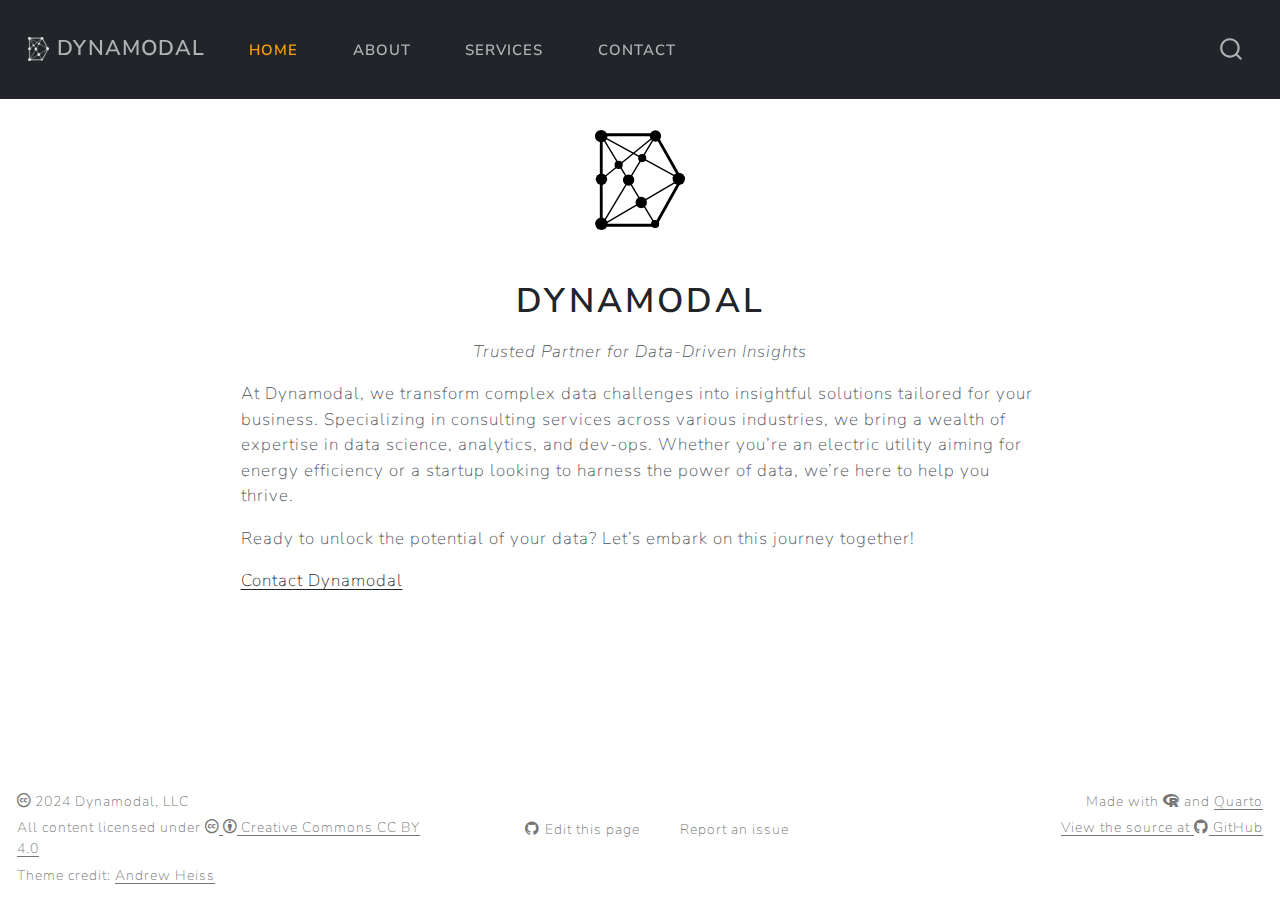
<file: index.html>
<!DOCTYPE html>
<html xmlns="http://www.w3.org/1999/xhtml" lang="en" xml:lang="en"><head>

<meta charset="utf-8">
<meta name="generator" content="quarto-1.5.56">

<meta name="viewport" content="width=device-width, initial-scale=1.0, user-scalable=yes">


<title>Dynamodal</title>
<style>
code{white-space: pre-wrap;}
span.smallcaps{font-variant: small-caps;}
div.columns{display: flex; gap: min(4vw, 1.5em);}
div.column{flex: auto; overflow-x: auto;}
div.hanging-indent{margin-left: 1.5em; text-indent: -1.5em;}
ul.task-list{list-style: none;}
ul.task-list li input[type="checkbox"] {
  width: 0.8em;
  margin: 0 0.8em 0.2em -1em; /* quarto-specific, see https://github.com/quarto-dev/quarto-cli/issues/4556 */ 
  vertical-align: middle;
}
</style>


<script src="site_libs/quarto-nav/quarto-nav.js"></script>
<script src="site_libs/quarto-nav/headroom.min.js"></script>
<script src="site_libs/clipboard/clipboard.min.js"></script>
<script src="site_libs/quarto-search/autocomplete.umd.js"></script>
<script src="site_libs/quarto-search/fuse.min.js"></script>
<script src="site_libs/quarto-search/quarto-search.js"></script>
<meta name="quarto:offset" content="./">
<link href="./files/favicon.png" rel="icon" type="image/png">
<script src="site_libs/quarto-html/quarto.js"></script>
<script src="site_libs/quarto-html/popper.min.js"></script>
<script src="site_libs/quarto-html/tippy.umd.min.js"></script>
<script src="site_libs/quarto-html/anchor.min.js"></script>
<link href="site_libs/quarto-html/tippy.css" rel="stylesheet">
<link href="site_libs/quarto-html/quarto-syntax-highlighting.css" rel="stylesheet" id="quarto-text-highlighting-styles">
<script src="site_libs/bootstrap/bootstrap.min.js"></script>
<link href="site_libs/bootstrap/bootstrap-icons.css" rel="stylesheet">
<link href="site_libs/bootstrap/bootstrap.min.css" rel="stylesheet" id="quarto-bootstrap" data-mode="light">
<link href="site_libs/quarto-contrib/fontawesome6-0.1.0/all.css" rel="stylesheet">
<link href="site_libs/quarto-contrib/fontawesome6-0.1.0/latex-fontsize.css" rel="stylesheet">
<script id="quarto-search-options" type="application/json">{
  "location": "navbar",
  "copy-button": false,
  "collapse-after": 3,
  "panel-placement": "end",
  "type": "overlay",
  "limit": 50,
  "keyboard-shortcut": [
    "f",
    "/",
    "s"
  ],
  "show-item-context": false,
  "language": {
    "search-no-results-text": "No results",
    "search-matching-documents-text": "matching documents",
    "search-copy-link-title": "Copy link to search",
    "search-hide-matches-text": "Hide additional matches",
    "search-more-match-text": "more match in this document",
    "search-more-matches-text": "more matches in this document",
    "search-clear-button-title": "Clear",
    "search-text-placeholder": "",
    "search-detached-cancel-button-title": "Cancel",
    "search-submit-button-title": "Submit",
    "search-label": "Search"
  }
}</script>


</head>

<body class="nav-fixed fullcontent">

<div id="quarto-search-results"></div>
  <header id="quarto-header" class="headroom fixed-top">
    <nav class="navbar navbar-expand-lg " data-bs-theme="dark">
      <div class="navbar-container container-fluid">
      <div class="navbar-brand-container mx-auto">
    <a href="./index.html" class="navbar-brand navbar-brand-logo">
    <img src="./files/favicon_light.png" alt="" class="navbar-logo">
    </a>
    <a class="navbar-brand" href="./index.html">
    <span class="navbar-title">Dynamodal</span>
    </a>
  </div>
            <div id="quarto-search" class="" title="Search"></div>
          <button class="navbar-toggler" type="button" data-bs-toggle="collapse" data-bs-target="#navbarCollapse" aria-controls="navbarCollapse" role="menu" aria-expanded="false" aria-label="Toggle navigation" onclick="if (window.quartoToggleHeadroom) { window.quartoToggleHeadroom(); }">
  <span class="navbar-toggler-icon"></span>
</button>
          <div class="collapse navbar-collapse" id="navbarCollapse">
            <ul class="navbar-nav navbar-nav-scroll me-auto">
  <li class="nav-item">
    <a class="nav-link active" href="./index.html" aria-current="page"> 
<span class="menu-text">Home</span></a>
  </li>  
  <li class="nav-item">
    <a class="nav-link" href="./about.html"> 
<span class="menu-text">About</span></a>
  </li>  
  <li class="nav-item">
    <a class="nav-link" href="./services.html"> 
<span class="menu-text">Services</span></a>
  </li>  
  <li class="nav-item">
    <a class="nav-link" href="./contact.html"> 
<span class="menu-text">Contact</span></a>
  </li>  
</ul>
          </div> <!-- /navcollapse -->
            <div class="quarto-navbar-tools">
</div>
      </div> <!-- /container-fluid -->
    </nav>
</header>
<!-- content -->
<div id="quarto-content" class="quarto-container page-columns page-rows-contents page-layout-article page-navbar">
<!-- sidebar -->
<!-- margin-sidebar -->
    
<!-- main -->
<main class="content" id="quarto-document-content">




<div class="quarto-figure quarto-figure-center">
<figure class="figure">
<p><img src="files/logo.svg" class="quarto-figure quarto-figure-center figure-img" height="100"></p>
</figure>
</div>
<section id="dynamodal" class="level1" style="text-align: center">
<h1>Dynamodal</h1>
<p><em>Trusted Partner for Data-Driven Insights</em></p>
</section>
<p>At Dynamodal, we transform complex data challenges into insightful solutions tailored for your business. Specializing in consulting services across various industries, we bring a wealth of expertise in data science, analytics, and dev-ops. Whether you’re an electric utility aiming for energy efficiency or a startup looking to harness the power of data, we’re here to help you thrive.</p>
<p>Ready to unlock the potential of your data? Let’s embark on this journey together!</p>
<p><a href="./contact.html">Contact Dynamodal</a></p>



</main> <!-- /main -->
<script id="quarto-html-after-body" type="application/javascript">
window.document.addEventListener("DOMContentLoaded", function (event) {
  const toggleBodyColorMode = (bsSheetEl) => {
    const mode = bsSheetEl.getAttribute("data-mode");
    const bodyEl = window.document.querySelector("body");
    if (mode === "dark") {
      bodyEl.classList.add("quarto-dark");
      bodyEl.classList.remove("quarto-light");
    } else {
      bodyEl.classList.add("quarto-light");
      bodyEl.classList.remove("quarto-dark");
    }
  }
  const toggleBodyColorPrimary = () => {
    const bsSheetEl = window.document.querySelector("link#quarto-bootstrap");
    if (bsSheetEl) {
      toggleBodyColorMode(bsSheetEl);
    }
  }
  toggleBodyColorPrimary();  
  const icon = "";
  const anchorJS = new window.AnchorJS();
  anchorJS.options = {
    placement: 'right',
    icon: icon
  };
  anchorJS.add('.anchored');
  const isCodeAnnotation = (el) => {
    for (const clz of el.classList) {
      if (clz.startsWith('code-annotation-')) {                     
        return true;
      }
    }
    return false;
  }
  const onCopySuccess = function(e) {
    // button target
    const button = e.trigger;
    // don't keep focus
    button.blur();
    // flash "checked"
    button.classList.add('code-copy-button-checked');
    var currentTitle = button.getAttribute("title");
    button.setAttribute("title", "Copied!");
    let tooltip;
    if (window.bootstrap) {
      button.setAttribute("data-bs-toggle", "tooltip");
      button.setAttribute("data-bs-placement", "left");
      button.setAttribute("data-bs-title", "Copied!");
      tooltip = new bootstrap.Tooltip(button, 
        { trigger: "manual", 
          customClass: "code-copy-button-tooltip",
          offset: [0, -8]});
      tooltip.show();    
    }
    setTimeout(function() {
      if (tooltip) {
        tooltip.hide();
        button.removeAttribute("data-bs-title");
        button.removeAttribute("data-bs-toggle");
        button.removeAttribute("data-bs-placement");
      }
      button.setAttribute("title", currentTitle);
      button.classList.remove('code-copy-button-checked');
    }, 1000);
    // clear code selection
    e.clearSelection();
  }
  const getTextToCopy = function(trigger) {
      const codeEl = trigger.previousElementSibling.cloneNode(true);
      for (const childEl of codeEl.children) {
        if (isCodeAnnotation(childEl)) {
          childEl.remove();
        }
      }
      return codeEl.innerText;
  }
  const clipboard = new window.ClipboardJS('.code-copy-button:not([data-in-quarto-modal])', {
    text: getTextToCopy
  });
  clipboard.on('success', onCopySuccess);
  if (window.document.getElementById('quarto-embedded-source-code-modal')) {
    // For code content inside modals, clipBoardJS needs to be initialized with a container option
    // TODO: Check when it could be a function (https://github.com/zenorocha/clipboard.js/issues/860)
    const clipboardModal = new window.ClipboardJS('.code-copy-button[data-in-quarto-modal]', {
      text: getTextToCopy,
      container: window.document.getElementById('quarto-embedded-source-code-modal')
    });
    clipboardModal.on('success', onCopySuccess);
  }
    var localhostRegex = new RegExp(/^(?:http|https):\/\/localhost\:?[0-9]*\//);
    var mailtoRegex = new RegExp(/^mailto:/);
      var filterRegex = new RegExp("https:\/\/www\.dynamodal\.com");
    var isInternal = (href) => {
        return filterRegex.test(href) || localhostRegex.test(href) || mailtoRegex.test(href);
    }
    // Inspect non-navigation links and adorn them if external
 	var links = window.document.querySelectorAll('a[href]:not(.nav-link):not(.navbar-brand):not(.toc-action):not(.sidebar-link):not(.sidebar-item-toggle):not(.pagination-link):not(.no-external):not([aria-hidden]):not(.dropdown-item):not(.quarto-navigation-tool):not(.about-link)');
    for (var i=0; i<links.length; i++) {
      const link = links[i];
      if (!isInternal(link.href)) {
        // undo the damage that might have been done by quarto-nav.js in the case of
        // links that we want to consider external
        if (link.dataset.originalHref !== undefined) {
          link.href = link.dataset.originalHref;
        }
      }
    }
  function tippyHover(el, contentFn, onTriggerFn, onUntriggerFn) {
    const config = {
      allowHTML: true,
      maxWidth: 500,
      delay: 100,
      arrow: false,
      appendTo: function(el) {
          return el.parentElement;
      },
      interactive: true,
      interactiveBorder: 10,
      theme: 'quarto',
      placement: 'bottom-start',
    };
    if (contentFn) {
      config.content = contentFn;
    }
    if (onTriggerFn) {
      config.onTrigger = onTriggerFn;
    }
    if (onUntriggerFn) {
      config.onUntrigger = onUntriggerFn;
    }
    window.tippy(el, config); 
  }
  const noterefs = window.document.querySelectorAll('a[role="doc-noteref"]');
  for (var i=0; i<noterefs.length; i++) {
    const ref = noterefs[i];
    tippyHover(ref, function() {
      // use id or data attribute instead here
      let href = ref.getAttribute('data-footnote-href') || ref.getAttribute('href');
      try { href = new URL(href).hash; } catch {}
      const id = href.replace(/^#\/?/, "");
      const note = window.document.getElementById(id);
      if (note) {
        return note.innerHTML;
      } else {
        return "";
      }
    });
  }
  const xrefs = window.document.querySelectorAll('a.quarto-xref');
  const processXRef = (id, note) => {
    // Strip column container classes
    const stripColumnClz = (el) => {
      el.classList.remove("page-full", "page-columns");
      if (el.children) {
        for (const child of el.children) {
          stripColumnClz(child);
        }
      }
    }
    stripColumnClz(note)
    if (id === null || id.startsWith('sec-')) {
      // Special case sections, only their first couple elements
      const container = document.createElement("div");
      if (note.children && note.children.length > 2) {
        container.appendChild(note.children[0].cloneNode(true));
        for (let i = 1; i < note.children.length; i++) {
          const child = note.children[i];
          if (child.tagName === "P" && child.innerText === "") {
            continue;
          } else {
            container.appendChild(child.cloneNode(true));
            break;
          }
        }
        if (window.Quarto?.typesetMath) {
          window.Quarto.typesetMath(container);
        }
        return container.innerHTML
      } else {
        if (window.Quarto?.typesetMath) {
          window.Quarto.typesetMath(note);
        }
        return note.innerHTML;
      }
    } else {
      // Remove any anchor links if they are present
      const anchorLink = note.querySelector('a.anchorjs-link');
      if (anchorLink) {
        anchorLink.remove();
      }
      if (window.Quarto?.typesetMath) {
        window.Quarto.typesetMath(note);
      }
      // TODO in 1.5, we should make sure this works without a callout special case
      if (note.classList.contains("callout")) {
        return note.outerHTML;
      } else {
        return note.innerHTML;
      }
    }
  }
  for (var i=0; i<xrefs.length; i++) {
    const xref = xrefs[i];
    tippyHover(xref, undefined, function(instance) {
      instance.disable();
      let url = xref.getAttribute('href');
      let hash = undefined; 
      if (url.startsWith('#')) {
        hash = url;
      } else {
        try { hash = new URL(url).hash; } catch {}
      }
      if (hash) {
        const id = hash.replace(/^#\/?/, "");
        const note = window.document.getElementById(id);
        if (note !== null) {
          try {
            const html = processXRef(id, note.cloneNode(true));
            instance.setContent(html);
          } finally {
            instance.enable();
            instance.show();
          }
        } else {
          // See if we can fetch this
          fetch(url.split('#')[0])
          .then(res => res.text())
          .then(html => {
            const parser = new DOMParser();
            const htmlDoc = parser.parseFromString(html, "text/html");
            const note = htmlDoc.getElementById(id);
            if (note !== null) {
              const html = processXRef(id, note);
              instance.setContent(html);
            } 
          }).finally(() => {
            instance.enable();
            instance.show();
          });
        }
      } else {
        // See if we can fetch a full url (with no hash to target)
        // This is a special case and we should probably do some content thinning / targeting
        fetch(url)
        .then(res => res.text())
        .then(html => {
          const parser = new DOMParser();
          const htmlDoc = parser.parseFromString(html, "text/html");
          const note = htmlDoc.querySelector('main.content');
          if (note !== null) {
            // This should only happen for chapter cross references
            // (since there is no id in the URL)
            // remove the first header
            if (note.children.length > 0 && note.children[0].tagName === "HEADER") {
              note.children[0].remove();
            }
            const html = processXRef(null, note);
            instance.setContent(html);
          } 
        }).finally(() => {
          instance.enable();
          instance.show();
        });
      }
    }, function(instance) {
    });
  }
      let selectedAnnoteEl;
      const selectorForAnnotation = ( cell, annotation) => {
        let cellAttr = 'data-code-cell="' + cell + '"';
        let lineAttr = 'data-code-annotation="' +  annotation + '"';
        const selector = 'span[' + cellAttr + '][' + lineAttr + ']';
        return selector;
      }
      const selectCodeLines = (annoteEl) => {
        const doc = window.document;
        const targetCell = annoteEl.getAttribute("data-target-cell");
        const targetAnnotation = annoteEl.getAttribute("data-target-annotation");
        const annoteSpan = window.document.querySelector(selectorForAnnotation(targetCell, targetAnnotation));
        const lines = annoteSpan.getAttribute("data-code-lines").split(",");
        const lineIds = lines.map((line) => {
          return targetCell + "-" + line;
        })
        let top = null;
        let height = null;
        let parent = null;
        if (lineIds.length > 0) {
            //compute the position of the single el (top and bottom and make a div)
            const el = window.document.getElementById(lineIds[0]);
            top = el.offsetTop;
            height = el.offsetHeight;
            parent = el.parentElement.parentElement;
          if (lineIds.length > 1) {
            const lastEl = window.document.getElementById(lineIds[lineIds.length - 1]);
            const bottom = lastEl.offsetTop + lastEl.offsetHeight;
            height = bottom - top;
          }
          if (top !== null && height !== null && parent !== null) {
            // cook up a div (if necessary) and position it 
            let div = window.document.getElementById("code-annotation-line-highlight");
            if (div === null) {
              div = window.document.createElement("div");
              div.setAttribute("id", "code-annotation-line-highlight");
              div.style.position = 'absolute';
              parent.appendChild(div);
            }
            div.style.top = top - 2 + "px";
            div.style.height = height + 4 + "px";
            div.style.left = 0;
            let gutterDiv = window.document.getElementById("code-annotation-line-highlight-gutter");
            if (gutterDiv === null) {
              gutterDiv = window.document.createElement("div");
              gutterDiv.setAttribute("id", "code-annotation-line-highlight-gutter");
              gutterDiv.style.position = 'absolute';
              const codeCell = window.document.getElementById(targetCell);
              const gutter = codeCell.querySelector('.code-annotation-gutter');
              gutter.appendChild(gutterDiv);
            }
            gutterDiv.style.top = top - 2 + "px";
            gutterDiv.style.height = height + 4 + "px";
          }
          selectedAnnoteEl = annoteEl;
        }
      };
      const unselectCodeLines = () => {
        const elementsIds = ["code-annotation-line-highlight", "code-annotation-line-highlight-gutter"];
        elementsIds.forEach((elId) => {
          const div = window.document.getElementById(elId);
          if (div) {
            div.remove();
          }
        });
        selectedAnnoteEl = undefined;
      };
        // Handle positioning of the toggle
    window.addEventListener(
      "resize",
      throttle(() => {
        elRect = undefined;
        if (selectedAnnoteEl) {
          selectCodeLines(selectedAnnoteEl);
        }
      }, 10)
    );
    function throttle(fn, ms) {
    let throttle = false;
    let timer;
      return (...args) => {
        if(!throttle) { // first call gets through
            fn.apply(this, args);
            throttle = true;
        } else { // all the others get throttled
            if(timer) clearTimeout(timer); // cancel #2
            timer = setTimeout(() => {
              fn.apply(this, args);
              timer = throttle = false;
            }, ms);
        }
      };
    }
      // Attach click handler to the DT
      const annoteDls = window.document.querySelectorAll('dt[data-target-cell]');
      for (const annoteDlNode of annoteDls) {
        annoteDlNode.addEventListener('click', (event) => {
          const clickedEl = event.target;
          if (clickedEl !== selectedAnnoteEl) {
            unselectCodeLines();
            const activeEl = window.document.querySelector('dt[data-target-cell].code-annotation-active');
            if (activeEl) {
              activeEl.classList.remove('code-annotation-active');
            }
            selectCodeLines(clickedEl);
            clickedEl.classList.add('code-annotation-active');
          } else {
            // Unselect the line
            unselectCodeLines();
            clickedEl.classList.remove('code-annotation-active');
          }
        });
      }
  const findCites = (el) => {
    const parentEl = el.parentElement;
    if (parentEl) {
      const cites = parentEl.dataset.cites;
      if (cites) {
        return {
          el,
          cites: cites.split(' ')
        };
      } else {
        return findCites(el.parentElement)
      }
    } else {
      return undefined;
    }
  };
  var bibliorefs = window.document.querySelectorAll('a[role="doc-biblioref"]');
  for (var i=0; i<bibliorefs.length; i++) {
    const ref = bibliorefs[i];
    const citeInfo = findCites(ref);
    if (citeInfo) {
      tippyHover(citeInfo.el, function() {
        var popup = window.document.createElement('div');
        citeInfo.cites.forEach(function(cite) {
          var citeDiv = window.document.createElement('div');
          citeDiv.classList.add('hanging-indent');
          citeDiv.classList.add('csl-entry');
          var biblioDiv = window.document.getElementById('ref-' + cite);
          if (biblioDiv) {
            citeDiv.innerHTML = biblioDiv.innerHTML;
          }
          popup.appendChild(citeDiv);
        });
        return popup.innerHTML;
      });
    }
  }
});
</script>
</div> <!-- /content -->
<footer class="footer">
  <div class="nav-footer">
    <div class="nav-footer-left">
<p><span class="faux-block"><i class="fa-brands fa-creative-commons" aria-label="creative-commons"></i> 2024 Dynamodal, LLC </span> <span class="faux-block">All content licensed under <a href="https://creativecommons.org/licenses/by/4.0/"><i class="fa-brands fa-creative-commons" aria-label="creative-commons"></i> <i class="fa-brands fa-creative-commons-by" aria-label="creative-commons-by"></i> Creative Commons CC BY 4.0</a></span> <span class="faux-block"> Theme credit: <a href="https://www.andrewheiss.com/">Andrew Heiss</a></span></p>
</div>   
    <div class="nav-footer-center">
      &nbsp;
    <div class="toc-actions"><ul><li><a href="https://github.com/dynamodal/dynamodal.github.io/edit/main/index.qmd" class="toc-action"><i class="bi bi-github"></i>Edit this page</a></li><li><a href="https://github.com/dynamodal/dynamodal.github.io/issues/new" class="toc-action"><i class="bi empty"></i>Report an issue</a></li></ul></div></div>
    <div class="nav-footer-right">
<p><span class="faux-block">Made with <i class="fa-brands fa-r-project" aria-label="r-project"></i> and <a href="https://quarto.org/">Quarto</a></span> <span class="faux-block"><a href="https://github.com/dynamodal/dynamodal.github.io">View the source at <i class="fa-brands fa-github" aria-label="github"></i> GitHub</a></span></p>
</div>
  </div>
</footer>




</body></html>
</file>
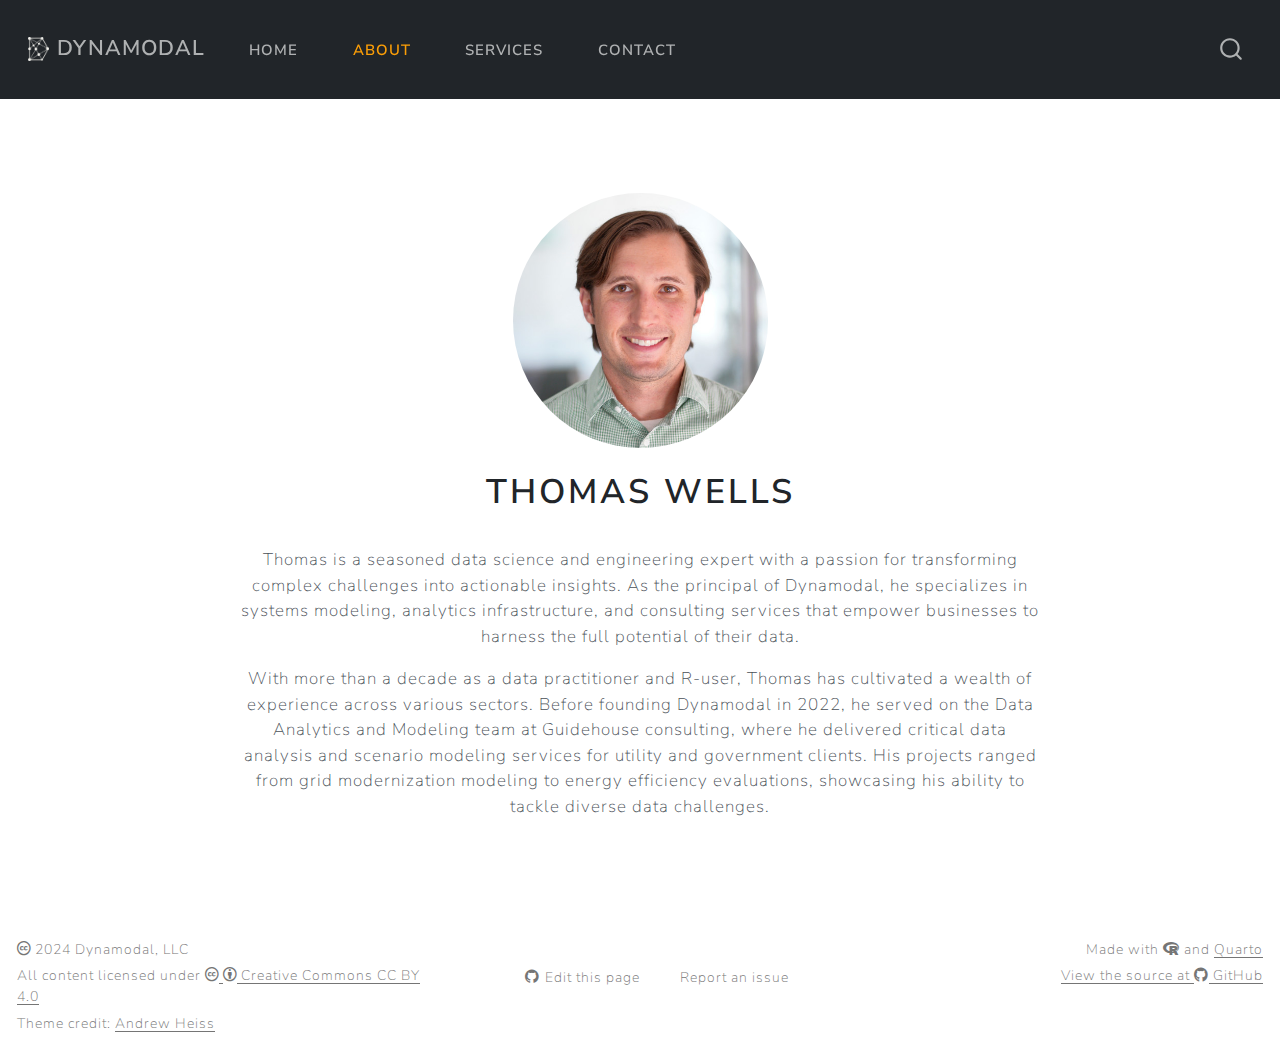
<file: about.html>
<!DOCTYPE html>
<html xmlns="http://www.w3.org/1999/xhtml" lang="en" xml:lang="en"><head>

<meta charset="utf-8">
<meta name="generator" content="quarto-1.5.56">

<meta name="viewport" content="width=device-width, initial-scale=1.0, user-scalable=yes">


<title>About – Dynamodal</title>
<style>
code{white-space: pre-wrap;}
span.smallcaps{font-variant: small-caps;}
div.columns{display: flex; gap: min(4vw, 1.5em);}
div.column{flex: auto; overflow-x: auto;}
div.hanging-indent{margin-left: 1.5em; text-indent: -1.5em;}
ul.task-list{list-style: none;}
ul.task-list li input[type="checkbox"] {
  width: 0.8em;
  margin: 0 0.8em 0.2em -1em; /* quarto-specific, see https://github.com/quarto-dev/quarto-cli/issues/4556 */ 
  vertical-align: middle;
}
</style>


<script src="site_libs/quarto-nav/quarto-nav.js"></script>
<script src="site_libs/quarto-nav/headroom.min.js"></script>
<script src="site_libs/clipboard/clipboard.min.js"></script>
<script src="site_libs/quarto-search/autocomplete.umd.js"></script>
<script src="site_libs/quarto-search/fuse.min.js"></script>
<script src="site_libs/quarto-search/quarto-search.js"></script>
<meta name="quarto:offset" content="./">
<link href="./files/favicon.png" rel="icon" type="image/png">
<script src="site_libs/quarto-html/quarto.js"></script>
<script src="site_libs/quarto-html/popper.min.js"></script>
<script src="site_libs/quarto-html/tippy.umd.min.js"></script>
<link href="site_libs/quarto-html/tippy.css" rel="stylesheet">
<link href="site_libs/quarto-html/quarto-syntax-highlighting.css" rel="stylesheet" id="quarto-text-highlighting-styles">
<script src="site_libs/bootstrap/bootstrap.min.js"></script>
<link href="site_libs/bootstrap/bootstrap-icons.css" rel="stylesheet">
<link href="site_libs/bootstrap/bootstrap.min.css" rel="stylesheet" id="quarto-bootstrap" data-mode="light">
<link href="site_libs/quarto-contrib/fontawesome6-0.1.0/all.css" rel="stylesheet">
<link href="site_libs/quarto-contrib/fontawesome6-0.1.0/latex-fontsize.css" rel="stylesheet">
<script id="quarto-search-options" type="application/json">{
  "location": "navbar",
  "copy-button": false,
  "collapse-after": 3,
  "panel-placement": "end",
  "type": "overlay",
  "limit": 50,
  "keyboard-shortcut": [
    "f",
    "/",
    "s"
  ],
  "show-item-context": false,
  "language": {
    "search-no-results-text": "No results",
    "search-matching-documents-text": "matching documents",
    "search-copy-link-title": "Copy link to search",
    "search-hide-matches-text": "Hide additional matches",
    "search-more-match-text": "more match in this document",
    "search-more-matches-text": "more matches in this document",
    "search-clear-button-title": "Clear",
    "search-text-placeholder": "",
    "search-detached-cancel-button-title": "Cancel",
    "search-submit-button-title": "Submit",
    "search-label": "Search"
  }
}</script>


</head>

<body class="nav-fixed fullcontent">

<div id="quarto-search-results"></div>
  <header id="quarto-header" class="headroom fixed-top">
    <nav class="navbar navbar-expand-lg " data-bs-theme="dark">
      <div class="navbar-container container-fluid">
      <div class="navbar-brand-container mx-auto">
    <a href="./index.html" class="navbar-brand navbar-brand-logo">
    <img src="./files/favicon_light.png" alt="" class="navbar-logo">
    </a>
    <a class="navbar-brand" href="./index.html">
    <span class="navbar-title">Dynamodal</span>
    </a>
  </div>
            <div id="quarto-search" class="" title="Search"></div>
          <button class="navbar-toggler" type="button" data-bs-toggle="collapse" data-bs-target="#navbarCollapse" aria-controls="navbarCollapse" role="menu" aria-expanded="false" aria-label="Toggle navigation" onclick="if (window.quartoToggleHeadroom) { window.quartoToggleHeadroom(); }">
  <span class="navbar-toggler-icon"></span>
</button>
          <div class="collapse navbar-collapse" id="navbarCollapse">
            <ul class="navbar-nav navbar-nav-scroll me-auto">
  <li class="nav-item">
    <a class="nav-link" href="./index.html"> 
<span class="menu-text">Home</span></a>
  </li>  
  <li class="nav-item">
    <a class="nav-link active" href="./about.html" aria-current="page"> 
<span class="menu-text">About</span></a>
  </li>  
  <li class="nav-item">
    <a class="nav-link" href="./services.html"> 
<span class="menu-text">Services</span></a>
  </li>  
  <li class="nav-item">
    <a class="nav-link" href="./contact.html"> 
<span class="menu-text">Contact</span></a>
  </li>  
</ul>
          </div> <!-- /navcollapse -->
            <div class="quarto-navbar-tools">
</div>
      </div> <!-- /container-fluid -->
    </nav>
</header>
<!-- content -->
<div id="quarto-content" class="quarto-container page-columns page-rows-contents page-layout-article page-navbar">
<!-- sidebar -->
<!-- margin-sidebar -->
    
<!-- main -->
<div class="quarto-about-jolla">
  <img src="files/headshot.jpg" class="about-image
  round " style="height: 15em; width: 15em;">
 <header id="title-block-header" class="quarto-title-block default">
<div class="quarto-title">
<h1 class="title">Thomas Wells</h1>
</div>
<div class="quarto-title-meta">
  </div>
</header><main class="content" id="quarto-document-content">
<p>Thomas is a seasoned data science and engineering expert with a passion for transforming complex challenges into actionable insights. As the principal of Dynamodal, he specializes in systems modeling, analytics infrastructure, and consulting services that empower businesses to harness the full potential of their data.</p>
<p>With more than a decade as a data practitioner and R-user, Thomas has cultivated a wealth of experience across various sectors. Before founding Dynamodal in 2022, he served on the Data Analytics and Modeling team at Guidehouse consulting, where he delivered critical data analysis and scenario modeling services for utility and government clients. His projects ranged from grid modernization modeling to energy efficiency evaluations, showcasing his ability to tackle diverse data challenges.</p>


</main>  
</div>
 <!-- /main -->
<script id="quarto-html-after-body" type="application/javascript">
window.document.addEventListener("DOMContentLoaded", function (event) {
  const toggleBodyColorMode = (bsSheetEl) => {
    const mode = bsSheetEl.getAttribute("data-mode");
    const bodyEl = window.document.querySelector("body");
    if (mode === "dark") {
      bodyEl.classList.add("quarto-dark");
      bodyEl.classList.remove("quarto-light");
    } else {
      bodyEl.classList.add("quarto-light");
      bodyEl.classList.remove("quarto-dark");
    }
  }
  const toggleBodyColorPrimary = () => {
    const bsSheetEl = window.document.querySelector("link#quarto-bootstrap");
    if (bsSheetEl) {
      toggleBodyColorMode(bsSheetEl);
    }
  }
  toggleBodyColorPrimary();  
  const isCodeAnnotation = (el) => {
    for (const clz of el.classList) {
      if (clz.startsWith('code-annotation-')) {                     
        return true;
      }
    }
    return false;
  }
  const onCopySuccess = function(e) {
    // button target
    const button = e.trigger;
    // don't keep focus
    button.blur();
    // flash "checked"
    button.classList.add('code-copy-button-checked');
    var currentTitle = button.getAttribute("title");
    button.setAttribute("title", "Copied!");
    let tooltip;
    if (window.bootstrap) {
      button.setAttribute("data-bs-toggle", "tooltip");
      button.setAttribute("data-bs-placement", "left");
      button.setAttribute("data-bs-title", "Copied!");
      tooltip = new bootstrap.Tooltip(button, 
        { trigger: "manual", 
          customClass: "code-copy-button-tooltip",
          offset: [0, -8]});
      tooltip.show();    
    }
    setTimeout(function() {
      if (tooltip) {
        tooltip.hide();
        button.removeAttribute("data-bs-title");
        button.removeAttribute("data-bs-toggle");
        button.removeAttribute("data-bs-placement");
      }
      button.setAttribute("title", currentTitle);
      button.classList.remove('code-copy-button-checked');
    }, 1000);
    // clear code selection
    e.clearSelection();
  }
  const getTextToCopy = function(trigger) {
      const codeEl = trigger.previousElementSibling.cloneNode(true);
      for (const childEl of codeEl.children) {
        if (isCodeAnnotation(childEl)) {
          childEl.remove();
        }
      }
      return codeEl.innerText;
  }
  const clipboard = new window.ClipboardJS('.code-copy-button:not([data-in-quarto-modal])', {
    text: getTextToCopy
  });
  clipboard.on('success', onCopySuccess);
  if (window.document.getElementById('quarto-embedded-source-code-modal')) {
    // For code content inside modals, clipBoardJS needs to be initialized with a container option
    // TODO: Check when it could be a function (https://github.com/zenorocha/clipboard.js/issues/860)
    const clipboardModal = new window.ClipboardJS('.code-copy-button[data-in-quarto-modal]', {
      text: getTextToCopy,
      container: window.document.getElementById('quarto-embedded-source-code-modal')
    });
    clipboardModal.on('success', onCopySuccess);
  }
    var localhostRegex = new RegExp(/^(?:http|https):\/\/localhost\:?[0-9]*\//);
    var mailtoRegex = new RegExp(/^mailto:/);
      var filterRegex = new RegExp("https:\/\/www\.dynamodal\.com");
    var isInternal = (href) => {
        return filterRegex.test(href) || localhostRegex.test(href) || mailtoRegex.test(href);
    }
    // Inspect non-navigation links and adorn them if external
 	var links = window.document.querySelectorAll('a[href]:not(.nav-link):not(.navbar-brand):not(.toc-action):not(.sidebar-link):not(.sidebar-item-toggle):not(.pagination-link):not(.no-external):not([aria-hidden]):not(.dropdown-item):not(.quarto-navigation-tool):not(.about-link)');
    for (var i=0; i<links.length; i++) {
      const link = links[i];
      if (!isInternal(link.href)) {
        // undo the damage that might have been done by quarto-nav.js in the case of
        // links that we want to consider external
        if (link.dataset.originalHref !== undefined) {
          link.href = link.dataset.originalHref;
        }
      }
    }
  function tippyHover(el, contentFn, onTriggerFn, onUntriggerFn) {
    const config = {
      allowHTML: true,
      maxWidth: 500,
      delay: 100,
      arrow: false,
      appendTo: function(el) {
          return el.parentElement;
      },
      interactive: true,
      interactiveBorder: 10,
      theme: 'quarto',
      placement: 'bottom-start',
    };
    if (contentFn) {
      config.content = contentFn;
    }
    if (onTriggerFn) {
      config.onTrigger = onTriggerFn;
    }
    if (onUntriggerFn) {
      config.onUntrigger = onUntriggerFn;
    }
    window.tippy(el, config); 
  }
  const noterefs = window.document.querySelectorAll('a[role="doc-noteref"]');
  for (var i=0; i<noterefs.length; i++) {
    const ref = noterefs[i];
    tippyHover(ref, function() {
      // use id or data attribute instead here
      let href = ref.getAttribute('data-footnote-href') || ref.getAttribute('href');
      try { href = new URL(href).hash; } catch {}
      const id = href.replace(/^#\/?/, "");
      const note = window.document.getElementById(id);
      if (note) {
        return note.innerHTML;
      } else {
        return "";
      }
    });
  }
  const xrefs = window.document.querySelectorAll('a.quarto-xref');
  const processXRef = (id, note) => {
    // Strip column container classes
    const stripColumnClz = (el) => {
      el.classList.remove("page-full", "page-columns");
      if (el.children) {
        for (const child of el.children) {
          stripColumnClz(child);
        }
      }
    }
    stripColumnClz(note)
    if (id === null || id.startsWith('sec-')) {
      // Special case sections, only their first couple elements
      const container = document.createElement("div");
      if (note.children && note.children.length > 2) {
        container.appendChild(note.children[0].cloneNode(true));
        for (let i = 1; i < note.children.length; i++) {
          const child = note.children[i];
          if (child.tagName === "P" && child.innerText === "") {
            continue;
          } else {
            container.appendChild(child.cloneNode(true));
            break;
          }
        }
        if (window.Quarto?.typesetMath) {
          window.Quarto.typesetMath(container);
        }
        return container.innerHTML
      } else {
        if (window.Quarto?.typesetMath) {
          window.Quarto.typesetMath(note);
        }
        return note.innerHTML;
      }
    } else {
      // Remove any anchor links if they are present
      const anchorLink = note.querySelector('a.anchorjs-link');
      if (anchorLink) {
        anchorLink.remove();
      }
      if (window.Quarto?.typesetMath) {
        window.Quarto.typesetMath(note);
      }
      // TODO in 1.5, we should make sure this works without a callout special case
      if (note.classList.contains("callout")) {
        return note.outerHTML;
      } else {
        return note.innerHTML;
      }
    }
  }
  for (var i=0; i<xrefs.length; i++) {
    const xref = xrefs[i];
    tippyHover(xref, undefined, function(instance) {
      instance.disable();
      let url = xref.getAttribute('href');
      let hash = undefined; 
      if (url.startsWith('#')) {
        hash = url;
      } else {
        try { hash = new URL(url).hash; } catch {}
      }
      if (hash) {
        const id = hash.replace(/^#\/?/, "");
        const note = window.document.getElementById(id);
        if (note !== null) {
          try {
            const html = processXRef(id, note.cloneNode(true));
            instance.setContent(html);
          } finally {
            instance.enable();
            instance.show();
          }
        } else {
          // See if we can fetch this
          fetch(url.split('#')[0])
          .then(res => res.text())
          .then(html => {
            const parser = new DOMParser();
            const htmlDoc = parser.parseFromString(html, "text/html");
            const note = htmlDoc.getElementById(id);
            if (note !== null) {
              const html = processXRef(id, note);
              instance.setContent(html);
            } 
          }).finally(() => {
            instance.enable();
            instance.show();
          });
        }
      } else {
        // See if we can fetch a full url (with no hash to target)
        // This is a special case and we should probably do some content thinning / targeting
        fetch(url)
        .then(res => res.text())
        .then(html => {
          const parser = new DOMParser();
          const htmlDoc = parser.parseFromString(html, "text/html");
          const note = htmlDoc.querySelector('main.content');
          if (note !== null) {
            // This should only happen for chapter cross references
            // (since there is no id in the URL)
            // remove the first header
            if (note.children.length > 0 && note.children[0].tagName === "HEADER") {
              note.children[0].remove();
            }
            const html = processXRef(null, note);
            instance.setContent(html);
          } 
        }).finally(() => {
          instance.enable();
          instance.show();
        });
      }
    }, function(instance) {
    });
  }
      let selectedAnnoteEl;
      const selectorForAnnotation = ( cell, annotation) => {
        let cellAttr = 'data-code-cell="' + cell + '"';
        let lineAttr = 'data-code-annotation="' +  annotation + '"';
        const selector = 'span[' + cellAttr + '][' + lineAttr + ']';
        return selector;
      }
      const selectCodeLines = (annoteEl) => {
        const doc = window.document;
        const targetCell = annoteEl.getAttribute("data-target-cell");
        const targetAnnotation = annoteEl.getAttribute("data-target-annotation");
        const annoteSpan = window.document.querySelector(selectorForAnnotation(targetCell, targetAnnotation));
        const lines = annoteSpan.getAttribute("data-code-lines").split(",");
        const lineIds = lines.map((line) => {
          return targetCell + "-" + line;
        })
        let top = null;
        let height = null;
        let parent = null;
        if (lineIds.length > 0) {
            //compute the position of the single el (top and bottom and make a div)
            const el = window.document.getElementById(lineIds[0]);
            top = el.offsetTop;
            height = el.offsetHeight;
            parent = el.parentElement.parentElement;
          if (lineIds.length > 1) {
            const lastEl = window.document.getElementById(lineIds[lineIds.length - 1]);
            const bottom = lastEl.offsetTop + lastEl.offsetHeight;
            height = bottom - top;
          }
          if (top !== null && height !== null && parent !== null) {
            // cook up a div (if necessary) and position it 
            let div = window.document.getElementById("code-annotation-line-highlight");
            if (div === null) {
              div = window.document.createElement("div");
              div.setAttribute("id", "code-annotation-line-highlight");
              div.style.position = 'absolute';
              parent.appendChild(div);
            }
            div.style.top = top - 2 + "px";
            div.style.height = height + 4 + "px";
            div.style.left = 0;
            let gutterDiv = window.document.getElementById("code-annotation-line-highlight-gutter");
            if (gutterDiv === null) {
              gutterDiv = window.document.createElement("div");
              gutterDiv.setAttribute("id", "code-annotation-line-highlight-gutter");
              gutterDiv.style.position = 'absolute';
              const codeCell = window.document.getElementById(targetCell);
              const gutter = codeCell.querySelector('.code-annotation-gutter');
              gutter.appendChild(gutterDiv);
            }
            gutterDiv.style.top = top - 2 + "px";
            gutterDiv.style.height = height + 4 + "px";
          }
          selectedAnnoteEl = annoteEl;
        }
      };
      const unselectCodeLines = () => {
        const elementsIds = ["code-annotation-line-highlight", "code-annotation-line-highlight-gutter"];
        elementsIds.forEach((elId) => {
          const div = window.document.getElementById(elId);
          if (div) {
            div.remove();
          }
        });
        selectedAnnoteEl = undefined;
      };
        // Handle positioning of the toggle
    window.addEventListener(
      "resize",
      throttle(() => {
        elRect = undefined;
        if (selectedAnnoteEl) {
          selectCodeLines(selectedAnnoteEl);
        }
      }, 10)
    );
    function throttle(fn, ms) {
    let throttle = false;
    let timer;
      return (...args) => {
        if(!throttle) { // first call gets through
            fn.apply(this, args);
            throttle = true;
        } else { // all the others get throttled
            if(timer) clearTimeout(timer); // cancel #2
            timer = setTimeout(() => {
              fn.apply(this, args);
              timer = throttle = false;
            }, ms);
        }
      };
    }
      // Attach click handler to the DT
      const annoteDls = window.document.querySelectorAll('dt[data-target-cell]');
      for (const annoteDlNode of annoteDls) {
        annoteDlNode.addEventListener('click', (event) => {
          const clickedEl = event.target;
          if (clickedEl !== selectedAnnoteEl) {
            unselectCodeLines();
            const activeEl = window.document.querySelector('dt[data-target-cell].code-annotation-active');
            if (activeEl) {
              activeEl.classList.remove('code-annotation-active');
            }
            selectCodeLines(clickedEl);
            clickedEl.classList.add('code-annotation-active');
          } else {
            // Unselect the line
            unselectCodeLines();
            clickedEl.classList.remove('code-annotation-active');
          }
        });
      }
  const findCites = (el) => {
    const parentEl = el.parentElement;
    if (parentEl) {
      const cites = parentEl.dataset.cites;
      if (cites) {
        return {
          el,
          cites: cites.split(' ')
        };
      } else {
        return findCites(el.parentElement)
      }
    } else {
      return undefined;
    }
  };
  var bibliorefs = window.document.querySelectorAll('a[role="doc-biblioref"]');
  for (var i=0; i<bibliorefs.length; i++) {
    const ref = bibliorefs[i];
    const citeInfo = findCites(ref);
    if (citeInfo) {
      tippyHover(citeInfo.el, function() {
        var popup = window.document.createElement('div');
        citeInfo.cites.forEach(function(cite) {
          var citeDiv = window.document.createElement('div');
          citeDiv.classList.add('hanging-indent');
          citeDiv.classList.add('csl-entry');
          var biblioDiv = window.document.getElementById('ref-' + cite);
          if (biblioDiv) {
            citeDiv.innerHTML = biblioDiv.innerHTML;
          }
          popup.appendChild(citeDiv);
        });
        return popup.innerHTML;
      });
    }
  }
});
</script>
</div> <!-- /content -->
<footer class="footer">
  <div class="nav-footer">
    <div class="nav-footer-left">
<p><span class="faux-block"><i class="fa-brands fa-creative-commons" aria-label="creative-commons"></i> 2024 Dynamodal, LLC </span> <span class="faux-block">All content licensed under <a href="https://creativecommons.org/licenses/by/4.0/"><i class="fa-brands fa-creative-commons" aria-label="creative-commons"></i> <i class="fa-brands fa-creative-commons-by" aria-label="creative-commons-by"></i> Creative Commons CC BY 4.0</a></span> <span class="faux-block"> Theme credit: <a href="https://www.andrewheiss.com/">Andrew Heiss</a></span></p>
</div>   
    <div class="nav-footer-center">
      &nbsp;
    <div class="toc-actions"><ul><li><a href="https://github.com/dynamodal/dynamodal.github.io/edit/main/about.qmd" class="toc-action"><i class="bi bi-github"></i>Edit this page</a></li><li><a href="https://github.com/dynamodal/dynamodal.github.io/issues/new" class="toc-action"><i class="bi empty"></i>Report an issue</a></li></ul></div></div>
    <div class="nav-footer-right">
<p><span class="faux-block">Made with <i class="fa-brands fa-r-project" aria-label="r-project"></i> and <a href="https://quarto.org/">Quarto</a></span> <span class="faux-block"><a href="https://github.com/dynamodal/dynamodal.github.io">View the source at <i class="fa-brands fa-github" aria-label="github"></i> GitHub</a></span></p>
</div>
  </div>
</footer>




</body></html>
</file>
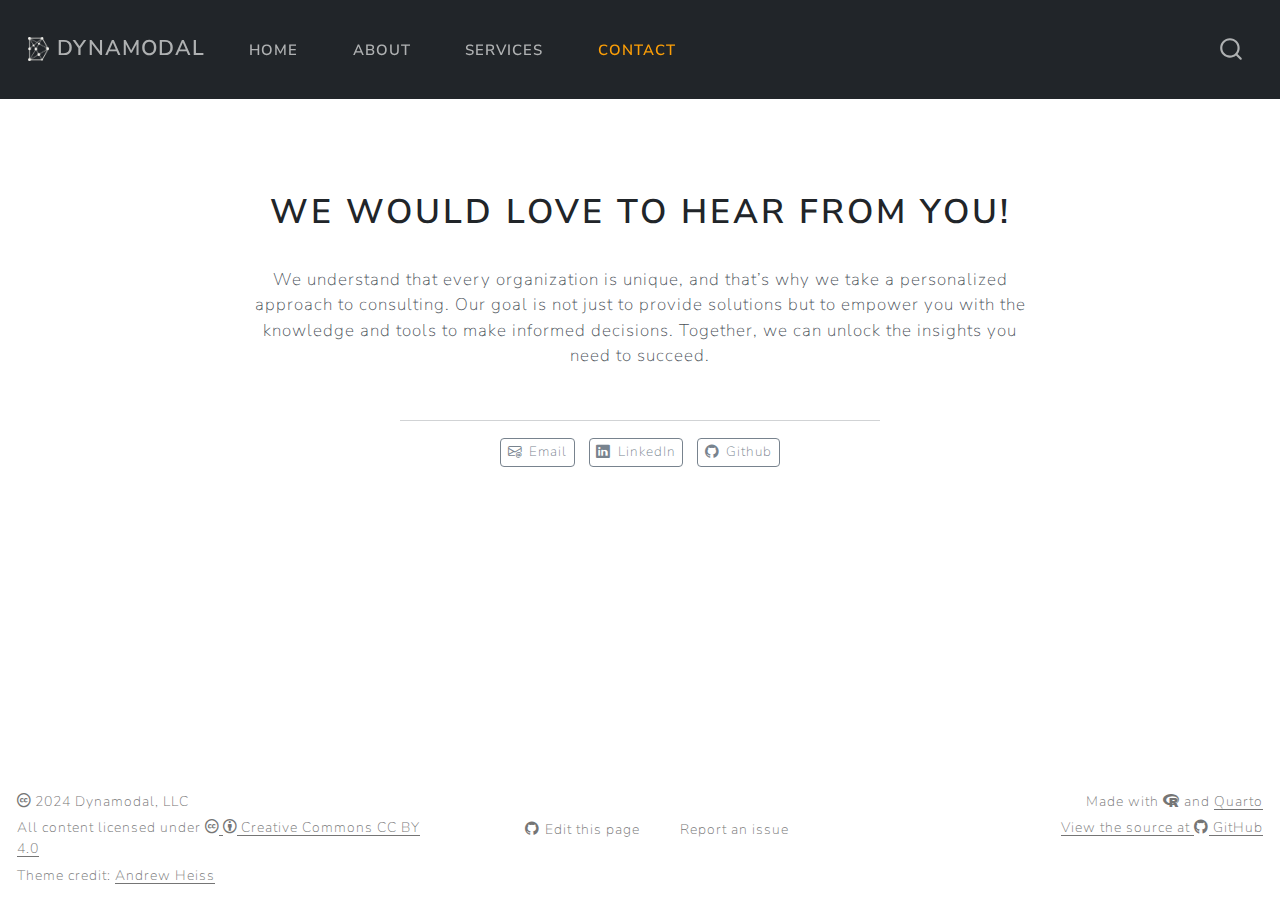
<file: contact.html>
<!DOCTYPE html>
<html xmlns="http://www.w3.org/1999/xhtml" lang="en" xml:lang="en"><head>

<meta charset="utf-8">
<meta name="generator" content="quarto-1.5.56">

<meta name="viewport" content="width=device-width, initial-scale=1.0, user-scalable=yes">


<title>Contact – Dynamodal</title>
<style>
code{white-space: pre-wrap;}
span.smallcaps{font-variant: small-caps;}
div.columns{display: flex; gap: min(4vw, 1.5em);}
div.column{flex: auto; overflow-x: auto;}
div.hanging-indent{margin-left: 1.5em; text-indent: -1.5em;}
ul.task-list{list-style: none;}
ul.task-list li input[type="checkbox"] {
  width: 0.8em;
  margin: 0 0.8em 0.2em -1em; /* quarto-specific, see https://github.com/quarto-dev/quarto-cli/issues/4556 */ 
  vertical-align: middle;
}
</style>


<script src="site_libs/quarto-nav/quarto-nav.js"></script>
<script src="site_libs/quarto-nav/headroom.min.js"></script>
<script src="site_libs/clipboard/clipboard.min.js"></script>
<script src="site_libs/quarto-search/autocomplete.umd.js"></script>
<script src="site_libs/quarto-search/fuse.min.js"></script>
<script src="site_libs/quarto-search/quarto-search.js"></script>
<meta name="quarto:offset" content="./">
<link href="./files/favicon.png" rel="icon" type="image/png">
<script src="site_libs/quarto-html/quarto.js"></script>
<script src="site_libs/quarto-html/popper.min.js"></script>
<script src="site_libs/quarto-html/tippy.umd.min.js"></script>
<link href="site_libs/quarto-html/tippy.css" rel="stylesheet">
<link href="site_libs/quarto-html/quarto-syntax-highlighting.css" rel="stylesheet" id="quarto-text-highlighting-styles">
<script src="site_libs/bootstrap/bootstrap.min.js"></script>
<link href="site_libs/bootstrap/bootstrap-icons.css" rel="stylesheet">
<link href="site_libs/bootstrap/bootstrap.min.css" rel="stylesheet" id="quarto-bootstrap" data-mode="light">
<link href="site_libs/quarto-contrib/fontawesome6-0.1.0/all.css" rel="stylesheet">
<link href="site_libs/quarto-contrib/fontawesome6-0.1.0/latex-fontsize.css" rel="stylesheet">
<script id="quarto-search-options" type="application/json">{
  "location": "navbar",
  "copy-button": false,
  "collapse-after": 3,
  "panel-placement": "end",
  "type": "overlay",
  "limit": 50,
  "keyboard-shortcut": [
    "f",
    "/",
    "s"
  ],
  "show-item-context": false,
  "language": {
    "search-no-results-text": "No results",
    "search-matching-documents-text": "matching documents",
    "search-copy-link-title": "Copy link to search",
    "search-hide-matches-text": "Hide additional matches",
    "search-more-match-text": "more match in this document",
    "search-more-matches-text": "more matches in this document",
    "search-clear-button-title": "Clear",
    "search-text-placeholder": "",
    "search-detached-cancel-button-title": "Cancel",
    "search-submit-button-title": "Submit",
    "search-label": "Search"
  }
}</script>


</head>

<body class="nav-fixed fullcontent">

<div id="quarto-search-results"></div>
  <header id="quarto-header" class="headroom fixed-top">
    <nav class="navbar navbar-expand-lg " data-bs-theme="dark">
      <div class="navbar-container container-fluid">
      <div class="navbar-brand-container mx-auto">
    <a href="./index.html" class="navbar-brand navbar-brand-logo">
    <img src="./files/favicon_light.png" alt="" class="navbar-logo">
    </a>
    <a class="navbar-brand" href="./index.html">
    <span class="navbar-title">Dynamodal</span>
    </a>
  </div>
            <div id="quarto-search" class="" title="Search"></div>
          <button class="navbar-toggler" type="button" data-bs-toggle="collapse" data-bs-target="#navbarCollapse" aria-controls="navbarCollapse" role="menu" aria-expanded="false" aria-label="Toggle navigation" onclick="if (window.quartoToggleHeadroom) { window.quartoToggleHeadroom(); }">
  <span class="navbar-toggler-icon"></span>
</button>
          <div class="collapse navbar-collapse" id="navbarCollapse">
            <ul class="navbar-nav navbar-nav-scroll me-auto">
  <li class="nav-item">
    <a class="nav-link" href="./index.html"> 
<span class="menu-text">Home</span></a>
  </li>  
  <li class="nav-item">
    <a class="nav-link" href="./about.html"> 
<span class="menu-text">About</span></a>
  </li>  
  <li class="nav-item">
    <a class="nav-link" href="./services.html"> 
<span class="menu-text">Services</span></a>
  </li>  
  <li class="nav-item">
    <a class="nav-link active" href="./contact.html" aria-current="page"> 
<span class="menu-text">Contact</span></a>
  </li>  
</ul>
          </div> <!-- /navcollapse -->
            <div class="quarto-navbar-tools">
</div>
      </div> <!-- /container-fluid -->
    </nav>
</header>
<!-- content -->
<div id="quarto-content" class="quarto-container page-columns page-rows-contents page-layout-article page-navbar">
<!-- sidebar -->
<!-- margin-sidebar -->
    
<!-- main -->
<div class="quarto-about-jolla">
 <header id="title-block-header" class="quarto-title-block default">
<div class="quarto-title">
<h1 class="title">We would love to hear from you!</h1>
</div>
<div class="quarto-title-meta">
  </div>
</header><main class="content" id="quarto-document-content">
<p>We understand that every organization is unique, and that’s why we take a personalized approach to consulting. Our goal is not just to provide solutions but to empower you with the knowledge and tools to make informed decisions. Together, we can unlock the insights you need to succeed.</p>


</main> 
  <hr class="about-sep">
   <div class="about-links">
  <a href="mailto:info@dynamodal.com" class="about-link" rel="" target="">
    <i class="bi bi-envelope-at"></i>
     <span class="about-link-text">Email</span>
  </a>
  <a href="https://www.linkedin.com/in/thomascwells" class="about-link" rel="" target="">
    <i class="bi bi-linkedin"></i>
     <span class="about-link-text">LinkedIn</span>
  </a>
  <a href="https://github.com/thomascwells" class="about-link" rel="" target="">
    <i class="bi bi-github"></i>
     <span class="about-link-text">Github</span>
  </a>
</div>
</div>
 <!-- /main -->
<script id="quarto-html-after-body" type="application/javascript">
window.document.addEventListener("DOMContentLoaded", function (event) {
  const toggleBodyColorMode = (bsSheetEl) => {
    const mode = bsSheetEl.getAttribute("data-mode");
    const bodyEl = window.document.querySelector("body");
    if (mode === "dark") {
      bodyEl.classList.add("quarto-dark");
      bodyEl.classList.remove("quarto-light");
    } else {
      bodyEl.classList.add("quarto-light");
      bodyEl.classList.remove("quarto-dark");
    }
  }
  const toggleBodyColorPrimary = () => {
    const bsSheetEl = window.document.querySelector("link#quarto-bootstrap");
    if (bsSheetEl) {
      toggleBodyColorMode(bsSheetEl);
    }
  }
  toggleBodyColorPrimary();  
  const isCodeAnnotation = (el) => {
    for (const clz of el.classList) {
      if (clz.startsWith('code-annotation-')) {                     
        return true;
      }
    }
    return false;
  }
  const onCopySuccess = function(e) {
    // button target
    const button = e.trigger;
    // don't keep focus
    button.blur();
    // flash "checked"
    button.classList.add('code-copy-button-checked');
    var currentTitle = button.getAttribute("title");
    button.setAttribute("title", "Copied!");
    let tooltip;
    if (window.bootstrap) {
      button.setAttribute("data-bs-toggle", "tooltip");
      button.setAttribute("data-bs-placement", "left");
      button.setAttribute("data-bs-title", "Copied!");
      tooltip = new bootstrap.Tooltip(button, 
        { trigger: "manual", 
          customClass: "code-copy-button-tooltip",
          offset: [0, -8]});
      tooltip.show();    
    }
    setTimeout(function() {
      if (tooltip) {
        tooltip.hide();
        button.removeAttribute("data-bs-title");
        button.removeAttribute("data-bs-toggle");
        button.removeAttribute("data-bs-placement");
      }
      button.setAttribute("title", currentTitle);
      button.classList.remove('code-copy-button-checked');
    }, 1000);
    // clear code selection
    e.clearSelection();
  }
  const getTextToCopy = function(trigger) {
      const codeEl = trigger.previousElementSibling.cloneNode(true);
      for (const childEl of codeEl.children) {
        if (isCodeAnnotation(childEl)) {
          childEl.remove();
        }
      }
      return codeEl.innerText;
  }
  const clipboard = new window.ClipboardJS('.code-copy-button:not([data-in-quarto-modal])', {
    text: getTextToCopy
  });
  clipboard.on('success', onCopySuccess);
  if (window.document.getElementById('quarto-embedded-source-code-modal')) {
    // For code content inside modals, clipBoardJS needs to be initialized with a container option
    // TODO: Check when it could be a function (https://github.com/zenorocha/clipboard.js/issues/860)
    const clipboardModal = new window.ClipboardJS('.code-copy-button[data-in-quarto-modal]', {
      text: getTextToCopy,
      container: window.document.getElementById('quarto-embedded-source-code-modal')
    });
    clipboardModal.on('success', onCopySuccess);
  }
    var localhostRegex = new RegExp(/^(?:http|https):\/\/localhost\:?[0-9]*\//);
    var mailtoRegex = new RegExp(/^mailto:/);
      var filterRegex = new RegExp("https:\/\/www\.dynamodal\.com");
    var isInternal = (href) => {
        return filterRegex.test(href) || localhostRegex.test(href) || mailtoRegex.test(href);
    }
    // Inspect non-navigation links and adorn them if external
 	var links = window.document.querySelectorAll('a[href]:not(.nav-link):not(.navbar-brand):not(.toc-action):not(.sidebar-link):not(.sidebar-item-toggle):not(.pagination-link):not(.no-external):not([aria-hidden]):not(.dropdown-item):not(.quarto-navigation-tool):not(.about-link)');
    for (var i=0; i<links.length; i++) {
      const link = links[i];
      if (!isInternal(link.href)) {
        // undo the damage that might have been done by quarto-nav.js in the case of
        // links that we want to consider external
        if (link.dataset.originalHref !== undefined) {
          link.href = link.dataset.originalHref;
        }
      }
    }
  function tippyHover(el, contentFn, onTriggerFn, onUntriggerFn) {
    const config = {
      allowHTML: true,
      maxWidth: 500,
      delay: 100,
      arrow: false,
      appendTo: function(el) {
          return el.parentElement;
      },
      interactive: true,
      interactiveBorder: 10,
      theme: 'quarto',
      placement: 'bottom-start',
    };
    if (contentFn) {
      config.content = contentFn;
    }
    if (onTriggerFn) {
      config.onTrigger = onTriggerFn;
    }
    if (onUntriggerFn) {
      config.onUntrigger = onUntriggerFn;
    }
    window.tippy(el, config); 
  }
  const noterefs = window.document.querySelectorAll('a[role="doc-noteref"]');
  for (var i=0; i<noterefs.length; i++) {
    const ref = noterefs[i];
    tippyHover(ref, function() {
      // use id or data attribute instead here
      let href = ref.getAttribute('data-footnote-href') || ref.getAttribute('href');
      try { href = new URL(href).hash; } catch {}
      const id = href.replace(/^#\/?/, "");
      const note = window.document.getElementById(id);
      if (note) {
        return note.innerHTML;
      } else {
        return "";
      }
    });
  }
  const xrefs = window.document.querySelectorAll('a.quarto-xref');
  const processXRef = (id, note) => {
    // Strip column container classes
    const stripColumnClz = (el) => {
      el.classList.remove("page-full", "page-columns");
      if (el.children) {
        for (const child of el.children) {
          stripColumnClz(child);
        }
      }
    }
    stripColumnClz(note)
    if (id === null || id.startsWith('sec-')) {
      // Special case sections, only their first couple elements
      const container = document.createElement("div");
      if (note.children && note.children.length > 2) {
        container.appendChild(note.children[0].cloneNode(true));
        for (let i = 1; i < note.children.length; i++) {
          const child = note.children[i];
          if (child.tagName === "P" && child.innerText === "") {
            continue;
          } else {
            container.appendChild(child.cloneNode(true));
            break;
          }
        }
        if (window.Quarto?.typesetMath) {
          window.Quarto.typesetMath(container);
        }
        return container.innerHTML
      } else {
        if (window.Quarto?.typesetMath) {
          window.Quarto.typesetMath(note);
        }
        return note.innerHTML;
      }
    } else {
      // Remove any anchor links if they are present
      const anchorLink = note.querySelector('a.anchorjs-link');
      if (anchorLink) {
        anchorLink.remove();
      }
      if (window.Quarto?.typesetMath) {
        window.Quarto.typesetMath(note);
      }
      // TODO in 1.5, we should make sure this works without a callout special case
      if (note.classList.contains("callout")) {
        return note.outerHTML;
      } else {
        return note.innerHTML;
      }
    }
  }
  for (var i=0; i<xrefs.length; i++) {
    const xref = xrefs[i];
    tippyHover(xref, undefined, function(instance) {
      instance.disable();
      let url = xref.getAttribute('href');
      let hash = undefined; 
      if (url.startsWith('#')) {
        hash = url;
      } else {
        try { hash = new URL(url).hash; } catch {}
      }
      if (hash) {
        const id = hash.replace(/^#\/?/, "");
        const note = window.document.getElementById(id);
        if (note !== null) {
          try {
            const html = processXRef(id, note.cloneNode(true));
            instance.setContent(html);
          } finally {
            instance.enable();
            instance.show();
          }
        } else {
          // See if we can fetch this
          fetch(url.split('#')[0])
          .then(res => res.text())
          .then(html => {
            const parser = new DOMParser();
            const htmlDoc = parser.parseFromString(html, "text/html");
            const note = htmlDoc.getElementById(id);
            if (note !== null) {
              const html = processXRef(id, note);
              instance.setContent(html);
            } 
          }).finally(() => {
            instance.enable();
            instance.show();
          });
        }
      } else {
        // See if we can fetch a full url (with no hash to target)
        // This is a special case and we should probably do some content thinning / targeting
        fetch(url)
        .then(res => res.text())
        .then(html => {
          const parser = new DOMParser();
          const htmlDoc = parser.parseFromString(html, "text/html");
          const note = htmlDoc.querySelector('main.content');
          if (note !== null) {
            // This should only happen for chapter cross references
            // (since there is no id in the URL)
            // remove the first header
            if (note.children.length > 0 && note.children[0].tagName === "HEADER") {
              note.children[0].remove();
            }
            const html = processXRef(null, note);
            instance.setContent(html);
          } 
        }).finally(() => {
          instance.enable();
          instance.show();
        });
      }
    }, function(instance) {
    });
  }
      let selectedAnnoteEl;
      const selectorForAnnotation = ( cell, annotation) => {
        let cellAttr = 'data-code-cell="' + cell + '"';
        let lineAttr = 'data-code-annotation="' +  annotation + '"';
        const selector = 'span[' + cellAttr + '][' + lineAttr + ']';
        return selector;
      }
      const selectCodeLines = (annoteEl) => {
        const doc = window.document;
        const targetCell = annoteEl.getAttribute("data-target-cell");
        const targetAnnotation = annoteEl.getAttribute("data-target-annotation");
        const annoteSpan = window.document.querySelector(selectorForAnnotation(targetCell, targetAnnotation));
        const lines = annoteSpan.getAttribute("data-code-lines").split(",");
        const lineIds = lines.map((line) => {
          return targetCell + "-" + line;
        })
        let top = null;
        let height = null;
        let parent = null;
        if (lineIds.length > 0) {
            //compute the position of the single el (top and bottom and make a div)
            const el = window.document.getElementById(lineIds[0]);
            top = el.offsetTop;
            height = el.offsetHeight;
            parent = el.parentElement.parentElement;
          if (lineIds.length > 1) {
            const lastEl = window.document.getElementById(lineIds[lineIds.length - 1]);
            const bottom = lastEl.offsetTop + lastEl.offsetHeight;
            height = bottom - top;
          }
          if (top !== null && height !== null && parent !== null) {
            // cook up a div (if necessary) and position it 
            let div = window.document.getElementById("code-annotation-line-highlight");
            if (div === null) {
              div = window.document.createElement("div");
              div.setAttribute("id", "code-annotation-line-highlight");
              div.style.position = 'absolute';
              parent.appendChild(div);
            }
            div.style.top = top - 2 + "px";
            div.style.height = height + 4 + "px";
            div.style.left = 0;
            let gutterDiv = window.document.getElementById("code-annotation-line-highlight-gutter");
            if (gutterDiv === null) {
              gutterDiv = window.document.createElement("div");
              gutterDiv.setAttribute("id", "code-annotation-line-highlight-gutter");
              gutterDiv.style.position = 'absolute';
              const codeCell = window.document.getElementById(targetCell);
              const gutter = codeCell.querySelector('.code-annotation-gutter');
              gutter.appendChild(gutterDiv);
            }
            gutterDiv.style.top = top - 2 + "px";
            gutterDiv.style.height = height + 4 + "px";
          }
          selectedAnnoteEl = annoteEl;
        }
      };
      const unselectCodeLines = () => {
        const elementsIds = ["code-annotation-line-highlight", "code-annotation-line-highlight-gutter"];
        elementsIds.forEach((elId) => {
          const div = window.document.getElementById(elId);
          if (div) {
            div.remove();
          }
        });
        selectedAnnoteEl = undefined;
      };
        // Handle positioning of the toggle
    window.addEventListener(
      "resize",
      throttle(() => {
        elRect = undefined;
        if (selectedAnnoteEl) {
          selectCodeLines(selectedAnnoteEl);
        }
      }, 10)
    );
    function throttle(fn, ms) {
    let throttle = false;
    let timer;
      return (...args) => {
        if(!throttle) { // first call gets through
            fn.apply(this, args);
            throttle = true;
        } else { // all the others get throttled
            if(timer) clearTimeout(timer); // cancel #2
            timer = setTimeout(() => {
              fn.apply(this, args);
              timer = throttle = false;
            }, ms);
        }
      };
    }
      // Attach click handler to the DT
      const annoteDls = window.document.querySelectorAll('dt[data-target-cell]');
      for (const annoteDlNode of annoteDls) {
        annoteDlNode.addEventListener('click', (event) => {
          const clickedEl = event.target;
          if (clickedEl !== selectedAnnoteEl) {
            unselectCodeLines();
            const activeEl = window.document.querySelector('dt[data-target-cell].code-annotation-active');
            if (activeEl) {
              activeEl.classList.remove('code-annotation-active');
            }
            selectCodeLines(clickedEl);
            clickedEl.classList.add('code-annotation-active');
          } else {
            // Unselect the line
            unselectCodeLines();
            clickedEl.classList.remove('code-annotation-active');
          }
        });
      }
  const findCites = (el) => {
    const parentEl = el.parentElement;
    if (parentEl) {
      const cites = parentEl.dataset.cites;
      if (cites) {
        return {
          el,
          cites: cites.split(' ')
        };
      } else {
        return findCites(el.parentElement)
      }
    } else {
      return undefined;
    }
  };
  var bibliorefs = window.document.querySelectorAll('a[role="doc-biblioref"]');
  for (var i=0; i<bibliorefs.length; i++) {
    const ref = bibliorefs[i];
    const citeInfo = findCites(ref);
    if (citeInfo) {
      tippyHover(citeInfo.el, function() {
        var popup = window.document.createElement('div');
        citeInfo.cites.forEach(function(cite) {
          var citeDiv = window.document.createElement('div');
          citeDiv.classList.add('hanging-indent');
          citeDiv.classList.add('csl-entry');
          var biblioDiv = window.document.getElementById('ref-' + cite);
          if (biblioDiv) {
            citeDiv.innerHTML = biblioDiv.innerHTML;
          }
          popup.appendChild(citeDiv);
        });
        return popup.innerHTML;
      });
    }
  }
});
</script>
</div> <!-- /content -->
<footer class="footer">
  <div class="nav-footer">
    <div class="nav-footer-left">
<p><span class="faux-block"><i class="fa-brands fa-creative-commons" aria-label="creative-commons"></i> 2024 Dynamodal, LLC </span> <span class="faux-block">All content licensed under <a href="https://creativecommons.org/licenses/by/4.0/"><i class="fa-brands fa-creative-commons" aria-label="creative-commons"></i> <i class="fa-brands fa-creative-commons-by" aria-label="creative-commons-by"></i> Creative Commons CC BY 4.0</a></span> <span class="faux-block"> Theme credit: <a href="https://www.andrewheiss.com/">Andrew Heiss</a></span></p>
</div>   
    <div class="nav-footer-center">
      &nbsp;
    <div class="toc-actions"><ul><li><a href="https://github.com/dynamodal/dynamodal.github.io/edit/main/contact.qmd" class="toc-action"><i class="bi bi-github"></i>Edit this page</a></li><li><a href="https://github.com/dynamodal/dynamodal.github.io/issues/new" class="toc-action"><i class="bi empty"></i>Report an issue</a></li></ul></div></div>
    <div class="nav-footer-right">
<p><span class="faux-block">Made with <i class="fa-brands fa-r-project" aria-label="r-project"></i> and <a href="https://quarto.org/">Quarto</a></span> <span class="faux-block"><a href="https://github.com/dynamodal/dynamodal.github.io">View the source at <i class="fa-brands fa-github" aria-label="github"></i> GitHub</a></span></p>
</div>
  </div>
</footer>




</body></html>
</file>
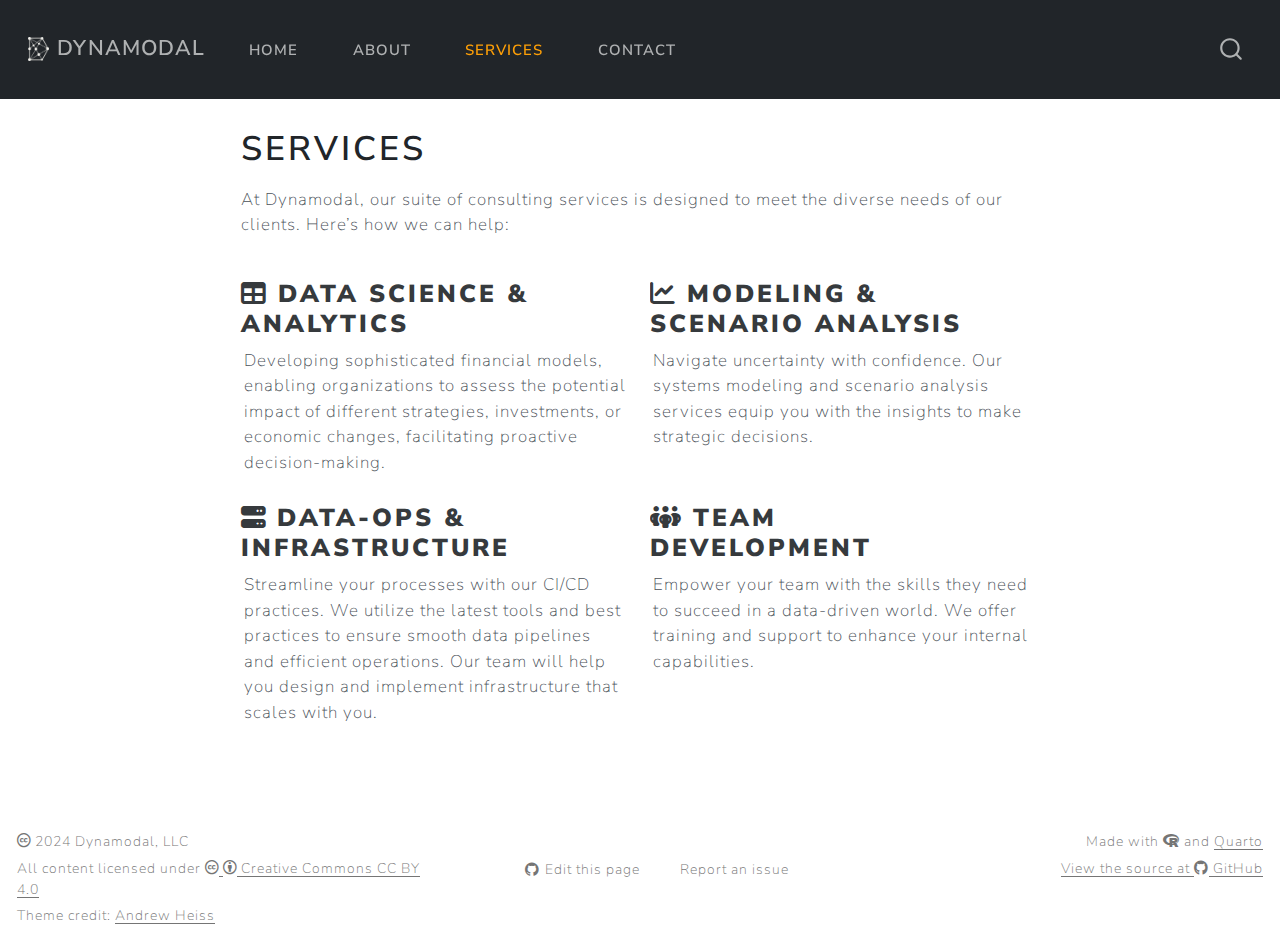
<file: services.html>
<!DOCTYPE html>
<html xmlns="http://www.w3.org/1999/xhtml" lang="en" xml:lang="en"><head>

<meta charset="utf-8">
<meta name="generator" content="quarto-1.5.56">

<meta name="viewport" content="width=device-width, initial-scale=1.0, user-scalable=yes">


<title>Services – Dynamodal</title>
<style>
code{white-space: pre-wrap;}
span.smallcaps{font-variant: small-caps;}
div.columns{display: flex; gap: min(4vw, 1.5em);}
div.column{flex: auto; overflow-x: auto;}
div.hanging-indent{margin-left: 1.5em; text-indent: -1.5em;}
ul.task-list{list-style: none;}
ul.task-list li input[type="checkbox"] {
  width: 0.8em;
  margin: 0 0.8em 0.2em -1em; /* quarto-specific, see https://github.com/quarto-dev/quarto-cli/issues/4556 */ 
  vertical-align: middle;
}
</style>


<script src="site_libs/quarto-nav/quarto-nav.js"></script>
<script src="site_libs/quarto-nav/headroom.min.js"></script>
<script src="site_libs/clipboard/clipboard.min.js"></script>
<script src="site_libs/quarto-search/autocomplete.umd.js"></script>
<script src="site_libs/quarto-search/fuse.min.js"></script>
<script src="site_libs/quarto-search/quarto-search.js"></script>
<meta name="quarto:offset" content="./">
<link href="./files/favicon.png" rel="icon" type="image/png">
<script src="site_libs/quarto-html/quarto.js"></script>
<script src="site_libs/quarto-html/popper.min.js"></script>
<script src="site_libs/quarto-html/tippy.umd.min.js"></script>
<script src="site_libs/quarto-html/anchor.min.js"></script>
<link href="site_libs/quarto-html/tippy.css" rel="stylesheet">
<link href="site_libs/quarto-html/quarto-syntax-highlighting.css" rel="stylesheet" id="quarto-text-highlighting-styles">
<script src="site_libs/bootstrap/bootstrap.min.js"></script>
<link href="site_libs/bootstrap/bootstrap-icons.css" rel="stylesheet">
<link href="site_libs/bootstrap/bootstrap.min.css" rel="stylesheet" id="quarto-bootstrap" data-mode="light">
<link href="site_libs/quarto-contrib/fontawesome6-0.1.0/all.css" rel="stylesheet">
<link href="site_libs/quarto-contrib/fontawesome6-0.1.0/latex-fontsize.css" rel="stylesheet">
<script id="quarto-search-options" type="application/json">{
  "location": "navbar",
  "copy-button": false,
  "collapse-after": 3,
  "panel-placement": "end",
  "type": "overlay",
  "limit": 50,
  "keyboard-shortcut": [
    "f",
    "/",
    "s"
  ],
  "show-item-context": false,
  "language": {
    "search-no-results-text": "No results",
    "search-matching-documents-text": "matching documents",
    "search-copy-link-title": "Copy link to search",
    "search-hide-matches-text": "Hide additional matches",
    "search-more-match-text": "more match in this document",
    "search-more-matches-text": "more matches in this document",
    "search-clear-button-title": "Clear",
    "search-text-placeholder": "",
    "search-detached-cancel-button-title": "Cancel",
    "search-submit-button-title": "Submit",
    "search-label": "Search"
  }
}</script>


</head>

<body class="nav-fixed fullcontent">

<div id="quarto-search-results"></div>
  <header id="quarto-header" class="headroom fixed-top">
    <nav class="navbar navbar-expand-lg " data-bs-theme="dark">
      <div class="navbar-container container-fluid">
      <div class="navbar-brand-container mx-auto">
    <a href="./index.html" class="navbar-brand navbar-brand-logo">
    <img src="./files/favicon_light.png" alt="" class="navbar-logo">
    </a>
    <a class="navbar-brand" href="./index.html">
    <span class="navbar-title">Dynamodal</span>
    </a>
  </div>
            <div id="quarto-search" class="" title="Search"></div>
          <button class="navbar-toggler" type="button" data-bs-toggle="collapse" data-bs-target="#navbarCollapse" aria-controls="navbarCollapse" role="menu" aria-expanded="false" aria-label="Toggle navigation" onclick="if (window.quartoToggleHeadroom) { window.quartoToggleHeadroom(); }">
  <span class="navbar-toggler-icon"></span>
</button>
          <div class="collapse navbar-collapse" id="navbarCollapse">
            <ul class="navbar-nav navbar-nav-scroll me-auto">
  <li class="nav-item">
    <a class="nav-link" href="./index.html"> 
<span class="menu-text">Home</span></a>
  </li>  
  <li class="nav-item">
    <a class="nav-link" href="./about.html"> 
<span class="menu-text">About</span></a>
  </li>  
  <li class="nav-item">
    <a class="nav-link active" href="./services.html" aria-current="page"> 
<span class="menu-text">Services</span></a>
  </li>  
  <li class="nav-item">
    <a class="nav-link" href="./contact.html"> 
<span class="menu-text">Contact</span></a>
  </li>  
</ul>
          </div> <!-- /navcollapse -->
            <div class="quarto-navbar-tools">
</div>
      </div> <!-- /container-fluid -->
    </nav>
</header>
<!-- content -->
<div id="quarto-content" class="quarto-container page-columns page-rows-contents page-layout-article page-navbar">
<!-- sidebar -->
<!-- margin-sidebar -->
    
<!-- main -->
<main class="content" id="quarto-document-content">

<header id="title-block-header" class="quarto-title-block default">
<div class="quarto-title">
<h1 class="title">Services</h1>
</div>



<div class="quarto-title-meta">

    
  
    
  </div>
  


</header>


<p>At Dynamodal, our suite of consulting services is designed to meet the diverse needs of our clients. Here’s how we can help:</p>
<div>

</div>
<div class="quarto-layout-panel" data-layout-ncol="2">
<div class="quarto-layout-row quarto-layout-valign-top">
<section id="data-science-analytics" class="level3 quarto-layout-cell" style="flex-basis: 50.0%;justify-content: flex-start;">
<h3 class="anchored" data-anchor-id="data-science-analytics"><i class="fa-solid fa-table" aria-label="table"></i> <strong>Data Science &amp; Analytics</strong></h3>
<p>Developing sophisticated financial models, enabling organizations to assess the potential impact of different strategies, investments, or economic changes, facilitating proactive decision-making.</p>
</section>
<section id="modeling-scenario-analysis" class="level3 quarto-layout-cell" style="flex-basis: 50.0%;justify-content: flex-start;">
<h3 class="anchored" data-anchor-id="modeling-scenario-analysis"><i class="fa-solid fa-chart-line" aria-label="chart-line"></i> <strong>Modeling &amp; Scenario Analysis</strong></h3>
<p>Navigate uncertainty with confidence. Our systems modeling and scenario analysis services equip you with the insights to make strategic decisions.</p>
</section>
</div>
<div class="quarto-layout-row quarto-layout-valign-top">
<section id="data-ops-infrastructure" class="level3 quarto-layout-cell" style="flex-basis: 50.0%;justify-content: flex-start;">
<h3 class="anchored" data-anchor-id="data-ops-infrastructure"><i class="fa-solid fa-server" aria-label="server"></i> <strong>Data-Ops &amp; Infrastructure</strong></h3>
<p>Streamline your processes with our CI/CD practices. We utilize the latest tools and best practices to ensure smooth data pipelines and efficient operations. Our team will help you design and implement infrastructure that scales with you.</p>
</section>
<section id="team-development" class="level3 quarto-layout-cell" style="flex-basis: 50.0%;justify-content: flex-start;">
<h3 class="anchored" data-anchor-id="team-development"><i class="fa-solid fa-people-group" aria-label="people-group"></i> <strong>Team Development</strong></h3>
<p>Empower your team with the skills they need to succeed in a data-driven world. We offer training and support to enhance your internal capabilities.</p>
</section>
</div>
</div>



</main> <!-- /main -->
<script id="quarto-html-after-body" type="application/javascript">
window.document.addEventListener("DOMContentLoaded", function (event) {
  const toggleBodyColorMode = (bsSheetEl) => {
    const mode = bsSheetEl.getAttribute("data-mode");
    const bodyEl = window.document.querySelector("body");
    if (mode === "dark") {
      bodyEl.classList.add("quarto-dark");
      bodyEl.classList.remove("quarto-light");
    } else {
      bodyEl.classList.add("quarto-light");
      bodyEl.classList.remove("quarto-dark");
    }
  }
  const toggleBodyColorPrimary = () => {
    const bsSheetEl = window.document.querySelector("link#quarto-bootstrap");
    if (bsSheetEl) {
      toggleBodyColorMode(bsSheetEl);
    }
  }
  toggleBodyColorPrimary();  
  const icon = "";
  const anchorJS = new window.AnchorJS();
  anchorJS.options = {
    placement: 'right',
    icon: icon
  };
  anchorJS.add('.anchored');
  const isCodeAnnotation = (el) => {
    for (const clz of el.classList) {
      if (clz.startsWith('code-annotation-')) {                     
        return true;
      }
    }
    return false;
  }
  const onCopySuccess = function(e) {
    // button target
    const button = e.trigger;
    // don't keep focus
    button.blur();
    // flash "checked"
    button.classList.add('code-copy-button-checked');
    var currentTitle = button.getAttribute("title");
    button.setAttribute("title", "Copied!");
    let tooltip;
    if (window.bootstrap) {
      button.setAttribute("data-bs-toggle", "tooltip");
      button.setAttribute("data-bs-placement", "left");
      button.setAttribute("data-bs-title", "Copied!");
      tooltip = new bootstrap.Tooltip(button, 
        { trigger: "manual", 
          customClass: "code-copy-button-tooltip",
          offset: [0, -8]});
      tooltip.show();    
    }
    setTimeout(function() {
      if (tooltip) {
        tooltip.hide();
        button.removeAttribute("data-bs-title");
        button.removeAttribute("data-bs-toggle");
        button.removeAttribute("data-bs-placement");
      }
      button.setAttribute("title", currentTitle);
      button.classList.remove('code-copy-button-checked');
    }, 1000);
    // clear code selection
    e.clearSelection();
  }
  const getTextToCopy = function(trigger) {
      const codeEl = trigger.previousElementSibling.cloneNode(true);
      for (const childEl of codeEl.children) {
        if (isCodeAnnotation(childEl)) {
          childEl.remove();
        }
      }
      return codeEl.innerText;
  }
  const clipboard = new window.ClipboardJS('.code-copy-button:not([data-in-quarto-modal])', {
    text: getTextToCopy
  });
  clipboard.on('success', onCopySuccess);
  if (window.document.getElementById('quarto-embedded-source-code-modal')) {
    // For code content inside modals, clipBoardJS needs to be initialized with a container option
    // TODO: Check when it could be a function (https://github.com/zenorocha/clipboard.js/issues/860)
    const clipboardModal = new window.ClipboardJS('.code-copy-button[data-in-quarto-modal]', {
      text: getTextToCopy,
      container: window.document.getElementById('quarto-embedded-source-code-modal')
    });
    clipboardModal.on('success', onCopySuccess);
  }
    var localhostRegex = new RegExp(/^(?:http|https):\/\/localhost\:?[0-9]*\//);
    var mailtoRegex = new RegExp(/^mailto:/);
      var filterRegex = new RegExp("https:\/\/www\.dynamodal\.com");
    var isInternal = (href) => {
        return filterRegex.test(href) || localhostRegex.test(href) || mailtoRegex.test(href);
    }
    // Inspect non-navigation links and adorn them if external
 	var links = window.document.querySelectorAll('a[href]:not(.nav-link):not(.navbar-brand):not(.toc-action):not(.sidebar-link):not(.sidebar-item-toggle):not(.pagination-link):not(.no-external):not([aria-hidden]):not(.dropdown-item):not(.quarto-navigation-tool):not(.about-link)');
    for (var i=0; i<links.length; i++) {
      const link = links[i];
      if (!isInternal(link.href)) {
        // undo the damage that might have been done by quarto-nav.js in the case of
        // links that we want to consider external
        if (link.dataset.originalHref !== undefined) {
          link.href = link.dataset.originalHref;
        }
      }
    }
  function tippyHover(el, contentFn, onTriggerFn, onUntriggerFn) {
    const config = {
      allowHTML: true,
      maxWidth: 500,
      delay: 100,
      arrow: false,
      appendTo: function(el) {
          return el.parentElement;
      },
      interactive: true,
      interactiveBorder: 10,
      theme: 'quarto',
      placement: 'bottom-start',
    };
    if (contentFn) {
      config.content = contentFn;
    }
    if (onTriggerFn) {
      config.onTrigger = onTriggerFn;
    }
    if (onUntriggerFn) {
      config.onUntrigger = onUntriggerFn;
    }
    window.tippy(el, config); 
  }
  const noterefs = window.document.querySelectorAll('a[role="doc-noteref"]');
  for (var i=0; i<noterefs.length; i++) {
    const ref = noterefs[i];
    tippyHover(ref, function() {
      // use id or data attribute instead here
      let href = ref.getAttribute('data-footnote-href') || ref.getAttribute('href');
      try { href = new URL(href).hash; } catch {}
      const id = href.replace(/^#\/?/, "");
      const note = window.document.getElementById(id);
      if (note) {
        return note.innerHTML;
      } else {
        return "";
      }
    });
  }
  const xrefs = window.document.querySelectorAll('a.quarto-xref');
  const processXRef = (id, note) => {
    // Strip column container classes
    const stripColumnClz = (el) => {
      el.classList.remove("page-full", "page-columns");
      if (el.children) {
        for (const child of el.children) {
          stripColumnClz(child);
        }
      }
    }
    stripColumnClz(note)
    if (id === null || id.startsWith('sec-')) {
      // Special case sections, only their first couple elements
      const container = document.createElement("div");
      if (note.children && note.children.length > 2) {
        container.appendChild(note.children[0].cloneNode(true));
        for (let i = 1; i < note.children.length; i++) {
          const child = note.children[i];
          if (child.tagName === "P" && child.innerText === "") {
            continue;
          } else {
            container.appendChild(child.cloneNode(true));
            break;
          }
        }
        if (window.Quarto?.typesetMath) {
          window.Quarto.typesetMath(container);
        }
        return container.innerHTML
      } else {
        if (window.Quarto?.typesetMath) {
          window.Quarto.typesetMath(note);
        }
        return note.innerHTML;
      }
    } else {
      // Remove any anchor links if they are present
      const anchorLink = note.querySelector('a.anchorjs-link');
      if (anchorLink) {
        anchorLink.remove();
      }
      if (window.Quarto?.typesetMath) {
        window.Quarto.typesetMath(note);
      }
      // TODO in 1.5, we should make sure this works without a callout special case
      if (note.classList.contains("callout")) {
        return note.outerHTML;
      } else {
        return note.innerHTML;
      }
    }
  }
  for (var i=0; i<xrefs.length; i++) {
    const xref = xrefs[i];
    tippyHover(xref, undefined, function(instance) {
      instance.disable();
      let url = xref.getAttribute('href');
      let hash = undefined; 
      if (url.startsWith('#')) {
        hash = url;
      } else {
        try { hash = new URL(url).hash; } catch {}
      }
      if (hash) {
        const id = hash.replace(/^#\/?/, "");
        const note = window.document.getElementById(id);
        if (note !== null) {
          try {
            const html = processXRef(id, note.cloneNode(true));
            instance.setContent(html);
          } finally {
            instance.enable();
            instance.show();
          }
        } else {
          // See if we can fetch this
          fetch(url.split('#')[0])
          .then(res => res.text())
          .then(html => {
            const parser = new DOMParser();
            const htmlDoc = parser.parseFromString(html, "text/html");
            const note = htmlDoc.getElementById(id);
            if (note !== null) {
              const html = processXRef(id, note);
              instance.setContent(html);
            } 
          }).finally(() => {
            instance.enable();
            instance.show();
          });
        }
      } else {
        // See if we can fetch a full url (with no hash to target)
        // This is a special case and we should probably do some content thinning / targeting
        fetch(url)
        .then(res => res.text())
        .then(html => {
          const parser = new DOMParser();
          const htmlDoc = parser.parseFromString(html, "text/html");
          const note = htmlDoc.querySelector('main.content');
          if (note !== null) {
            // This should only happen for chapter cross references
            // (since there is no id in the URL)
            // remove the first header
            if (note.children.length > 0 && note.children[0].tagName === "HEADER") {
              note.children[0].remove();
            }
            const html = processXRef(null, note);
            instance.setContent(html);
          } 
        }).finally(() => {
          instance.enable();
          instance.show();
        });
      }
    }, function(instance) {
    });
  }
      let selectedAnnoteEl;
      const selectorForAnnotation = ( cell, annotation) => {
        let cellAttr = 'data-code-cell="' + cell + '"';
        let lineAttr = 'data-code-annotation="' +  annotation + '"';
        const selector = 'span[' + cellAttr + '][' + lineAttr + ']';
        return selector;
      }
      const selectCodeLines = (annoteEl) => {
        const doc = window.document;
        const targetCell = annoteEl.getAttribute("data-target-cell");
        const targetAnnotation = annoteEl.getAttribute("data-target-annotation");
        const annoteSpan = window.document.querySelector(selectorForAnnotation(targetCell, targetAnnotation));
        const lines = annoteSpan.getAttribute("data-code-lines").split(",");
        const lineIds = lines.map((line) => {
          return targetCell + "-" + line;
        })
        let top = null;
        let height = null;
        let parent = null;
        if (lineIds.length > 0) {
            //compute the position of the single el (top and bottom and make a div)
            const el = window.document.getElementById(lineIds[0]);
            top = el.offsetTop;
            height = el.offsetHeight;
            parent = el.parentElement.parentElement;
          if (lineIds.length > 1) {
            const lastEl = window.document.getElementById(lineIds[lineIds.length - 1]);
            const bottom = lastEl.offsetTop + lastEl.offsetHeight;
            height = bottom - top;
          }
          if (top !== null && height !== null && parent !== null) {
            // cook up a div (if necessary) and position it 
            let div = window.document.getElementById("code-annotation-line-highlight");
            if (div === null) {
              div = window.document.createElement("div");
              div.setAttribute("id", "code-annotation-line-highlight");
              div.style.position = 'absolute';
              parent.appendChild(div);
            }
            div.style.top = top - 2 + "px";
            div.style.height = height + 4 + "px";
            div.style.left = 0;
            let gutterDiv = window.document.getElementById("code-annotation-line-highlight-gutter");
            if (gutterDiv === null) {
              gutterDiv = window.document.createElement("div");
              gutterDiv.setAttribute("id", "code-annotation-line-highlight-gutter");
              gutterDiv.style.position = 'absolute';
              const codeCell = window.document.getElementById(targetCell);
              const gutter = codeCell.querySelector('.code-annotation-gutter');
              gutter.appendChild(gutterDiv);
            }
            gutterDiv.style.top = top - 2 + "px";
            gutterDiv.style.height = height + 4 + "px";
          }
          selectedAnnoteEl = annoteEl;
        }
      };
      const unselectCodeLines = () => {
        const elementsIds = ["code-annotation-line-highlight", "code-annotation-line-highlight-gutter"];
        elementsIds.forEach((elId) => {
          const div = window.document.getElementById(elId);
          if (div) {
            div.remove();
          }
        });
        selectedAnnoteEl = undefined;
      };
        // Handle positioning of the toggle
    window.addEventListener(
      "resize",
      throttle(() => {
        elRect = undefined;
        if (selectedAnnoteEl) {
          selectCodeLines(selectedAnnoteEl);
        }
      }, 10)
    );
    function throttle(fn, ms) {
    let throttle = false;
    let timer;
      return (...args) => {
        if(!throttle) { // first call gets through
            fn.apply(this, args);
            throttle = true;
        } else { // all the others get throttled
            if(timer) clearTimeout(timer); // cancel #2
            timer = setTimeout(() => {
              fn.apply(this, args);
              timer = throttle = false;
            }, ms);
        }
      };
    }
      // Attach click handler to the DT
      const annoteDls = window.document.querySelectorAll('dt[data-target-cell]');
      for (const annoteDlNode of annoteDls) {
        annoteDlNode.addEventListener('click', (event) => {
          const clickedEl = event.target;
          if (clickedEl !== selectedAnnoteEl) {
            unselectCodeLines();
            const activeEl = window.document.querySelector('dt[data-target-cell].code-annotation-active');
            if (activeEl) {
              activeEl.classList.remove('code-annotation-active');
            }
            selectCodeLines(clickedEl);
            clickedEl.classList.add('code-annotation-active');
          } else {
            // Unselect the line
            unselectCodeLines();
            clickedEl.classList.remove('code-annotation-active');
          }
        });
      }
  const findCites = (el) => {
    const parentEl = el.parentElement;
    if (parentEl) {
      const cites = parentEl.dataset.cites;
      if (cites) {
        return {
          el,
          cites: cites.split(' ')
        };
      } else {
        return findCites(el.parentElement)
      }
    } else {
      return undefined;
    }
  };
  var bibliorefs = window.document.querySelectorAll('a[role="doc-biblioref"]');
  for (var i=0; i<bibliorefs.length; i++) {
    const ref = bibliorefs[i];
    const citeInfo = findCites(ref);
    if (citeInfo) {
      tippyHover(citeInfo.el, function() {
        var popup = window.document.createElement('div');
        citeInfo.cites.forEach(function(cite) {
          var citeDiv = window.document.createElement('div');
          citeDiv.classList.add('hanging-indent');
          citeDiv.classList.add('csl-entry');
          var biblioDiv = window.document.getElementById('ref-' + cite);
          if (biblioDiv) {
            citeDiv.innerHTML = biblioDiv.innerHTML;
          }
          popup.appendChild(citeDiv);
        });
        return popup.innerHTML;
      });
    }
  }
});
</script>
</div> <!-- /content -->
<footer class="footer">
  <div class="nav-footer">
    <div class="nav-footer-left">
<p><span class="faux-block"><i class="fa-brands fa-creative-commons" aria-label="creative-commons"></i> 2024 Dynamodal, LLC </span> <span class="faux-block">All content licensed under <a href="https://creativecommons.org/licenses/by/4.0/"><i class="fa-brands fa-creative-commons" aria-label="creative-commons"></i> <i class="fa-brands fa-creative-commons-by" aria-label="creative-commons-by"></i> Creative Commons CC BY 4.0</a></span> <span class="faux-block"> Theme credit: <a href="https://www.andrewheiss.com/">Andrew Heiss</a></span></p>
</div>   
    <div class="nav-footer-center">
      &nbsp;
    <div class="toc-actions"><ul><li><a href="https://github.com/dynamodal/dynamodal.github.io/edit/main/services.qmd" class="toc-action"><i class="bi bi-github"></i>Edit this page</a></li><li><a href="https://github.com/dynamodal/dynamodal.github.io/issues/new" class="toc-action"><i class="bi empty"></i>Report an issue</a></li></ul></div></div>
    <div class="nav-footer-right">
<p><span class="faux-block">Made with <i class="fa-brands fa-r-project" aria-label="r-project"></i> and <a href="https://quarto.org/">Quarto</a></span> <span class="faux-block"><a href="https://github.com/dynamodal/dynamodal.github.io">View the source at <i class="fa-brands fa-github" aria-label="github"></i> GitHub</a></span></p>
</div>
  </div>
</footer>




</body></html>
</file>
<file: site_libs/quarto-html/tippy.css>
.tippy-box[data-animation=fade][data-state=hidden]{opacity:0}[data-tippy-root]{max-width:calc(100vw - 10px)}.tippy-box{position:relative;background-color:#333;color:#fff;border-radius:4px;font-size:14px;line-height:1.4;white-space:normal;outline:0;transition-property:transform,visibility,opacity}.tippy-box[data-placement^=top]>.tippy-arrow{bottom:0}.tippy-box[data-placement^=top]>.tippy-arrow:before{bottom:-7px;left:0;border-width:8px 8px 0;border-top-color:initial;transform-origin:center top}.tippy-box[data-placement^=bottom]>.tippy-arrow{top:0}.tippy-box[data-placement^=bottom]>.tippy-arrow:before{top:-7px;left:0;border-width:0 8px 8px;border-bottom-color:initial;transform-origin:center bottom}.tippy-box[data-placement^=left]>.tippy-arrow{right:0}.tippy-box[data-placement^=left]>.tippy-arrow:before{border-width:8px 0 8px 8px;border-left-color:initial;right:-7px;transform-origin:center left}.tippy-box[data-placement^=right]>.tippy-arrow{left:0}.tippy-box[data-placement^=right]>.tippy-arrow:before{left:-7px;border-width:8px 8px 8px 0;border-right-color:initial;transform-origin:center right}.tippy-box[data-inertia][data-state=visible]{transition-timing-function:cubic-bezier(.54,1.5,.38,1.11)}.tippy-arrow{width:16px;height:16px;color:#333}.tippy-arrow:before{content:"";position:absolute;border-color:transparent;border-style:solid}.tippy-content{position:relative;padding:5px 9px;z-index:1}
</file>
<file: site_libs/quarto-html/quarto-syntax-highlighting.css>
/* quarto syntax highlight colors */
:root {
  --quarto-hl-ot-color: #003B4F;
  --quarto-hl-at-color: #657422;
  --quarto-hl-ss-color: #20794D;
  --quarto-hl-an-color: #5E5E5E;
  --quarto-hl-fu-color: #4758AB;
  --quarto-hl-st-color: #20794D;
  --quarto-hl-cf-color: #003B4F;
  --quarto-hl-op-color: #5E5E5E;
  --quarto-hl-er-color: #AD0000;
  --quarto-hl-bn-color: #AD0000;
  --quarto-hl-al-color: #AD0000;
  --quarto-hl-va-color: #111111;
  --quarto-hl-bu-color: inherit;
  --quarto-hl-ex-color: inherit;
  --quarto-hl-pp-color: #AD0000;
  --quarto-hl-in-color: #5E5E5E;
  --quarto-hl-vs-color: #20794D;
  --quarto-hl-wa-color: #5E5E5E;
  --quarto-hl-do-color: #5E5E5E;
  --quarto-hl-im-color: #00769E;
  --quarto-hl-ch-color: #20794D;
  --quarto-hl-dt-color: #AD0000;
  --quarto-hl-fl-color: #AD0000;
  --quarto-hl-co-color: #5E5E5E;
  --quarto-hl-cv-color: #5E5E5E;
  --quarto-hl-cn-color: #8f5902;
  --quarto-hl-sc-color: #5E5E5E;
  --quarto-hl-dv-color: #AD0000;
  --quarto-hl-kw-color: #003B4F;
}

/* other quarto variables */
:root {
  --quarto-font-monospace: SFMono-Regular, Menlo, Monaco, Consolas, "Liberation Mono", "Courier New", monospace;
}

pre > code.sourceCode > span {
  color: #003B4F;
}

code span {
  color: #003B4F;
}

code.sourceCode > span {
  color: #003B4F;
}

div.sourceCode,
div.sourceCode pre.sourceCode {
  color: #003B4F;
}

code span.ot {
  color: #003B4F;
  font-style: inherit;
}

code span.at {
  color: #657422;
  font-style: inherit;
}

code span.ss {
  color: #20794D;
  font-style: inherit;
}

code span.an {
  color: #5E5E5E;
  font-style: inherit;
}

code span.fu {
  color: #4758AB;
  font-style: inherit;
}

code span.st {
  color: #20794D;
  font-style: inherit;
}

code span.cf {
  color: #003B4F;
  font-weight: bold;
  font-style: inherit;
}

code span.op {
  color: #5E5E5E;
  font-style: inherit;
}

code span.er {
  color: #AD0000;
  font-style: inherit;
}

code span.bn {
  color: #AD0000;
  font-style: inherit;
}

code span.al {
  color: #AD0000;
  font-style: inherit;
}

code span.va {
  color: #111111;
  font-style: inherit;
}

code span.bu {
  font-style: inherit;
}

code span.ex {
  font-style: inherit;
}

code span.pp {
  color: #AD0000;
  font-style: inherit;
}

code span.in {
  color: #5E5E5E;
  font-style: inherit;
}

code span.vs {
  color: #20794D;
  font-style: inherit;
}

code span.wa {
  color: #5E5E5E;
  font-style: italic;
}

code span.do {
  color: #5E5E5E;
  font-style: italic;
}

code span.im {
  color: #00769E;
  font-style: inherit;
}

code span.ch {
  color: #20794D;
  font-style: inherit;
}

code span.dt {
  color: #AD0000;
  font-style: inherit;
}

code span.fl {
  color: #AD0000;
  font-style: inherit;
}

code span.co {
  color: #5E5E5E;
  font-style: inherit;
}

code span.cv {
  color: #5E5E5E;
  font-style: italic;
}

code span.cn {
  color: #8f5902;
  font-style: inherit;
}

code span.sc {
  color: #5E5E5E;
  font-style: inherit;
}

code span.dv {
  color: #AD0000;
  font-style: inherit;
}

code span.kw {
  color: #003B4F;
  font-weight: bold;
  font-style: inherit;
}

.prevent-inlining {
  content: "</";
}

/*# sourceMappingURL=debc5d5d77c3f9108843748ff7464032.css.map */
</file>
<file: site_libs/quarto-contrib/fontawesome6-0.1.0/latex-fontsize.css>
.fa-tiny {
  font-size: 0.5em;
}
.fa-scriptsize {
  font-size: 0.7em;
}
.fa-footnotesize {
  font-size: 0.8em;
}
.fa-small {
  font-size: 0.9em;
}
.fa-normalsize {
  font-size: 1em;
}
.fa-large {
  font-size: 1.2em;
}
.fa-Large {
  font-size: 1.5em;
}
.fa-LARGE {
  font-size: 1.75em;
}
.fa-huge {
  font-size: 2em;
}
.fa-Huge {
  font-size: 2.5em;
}
</file>
